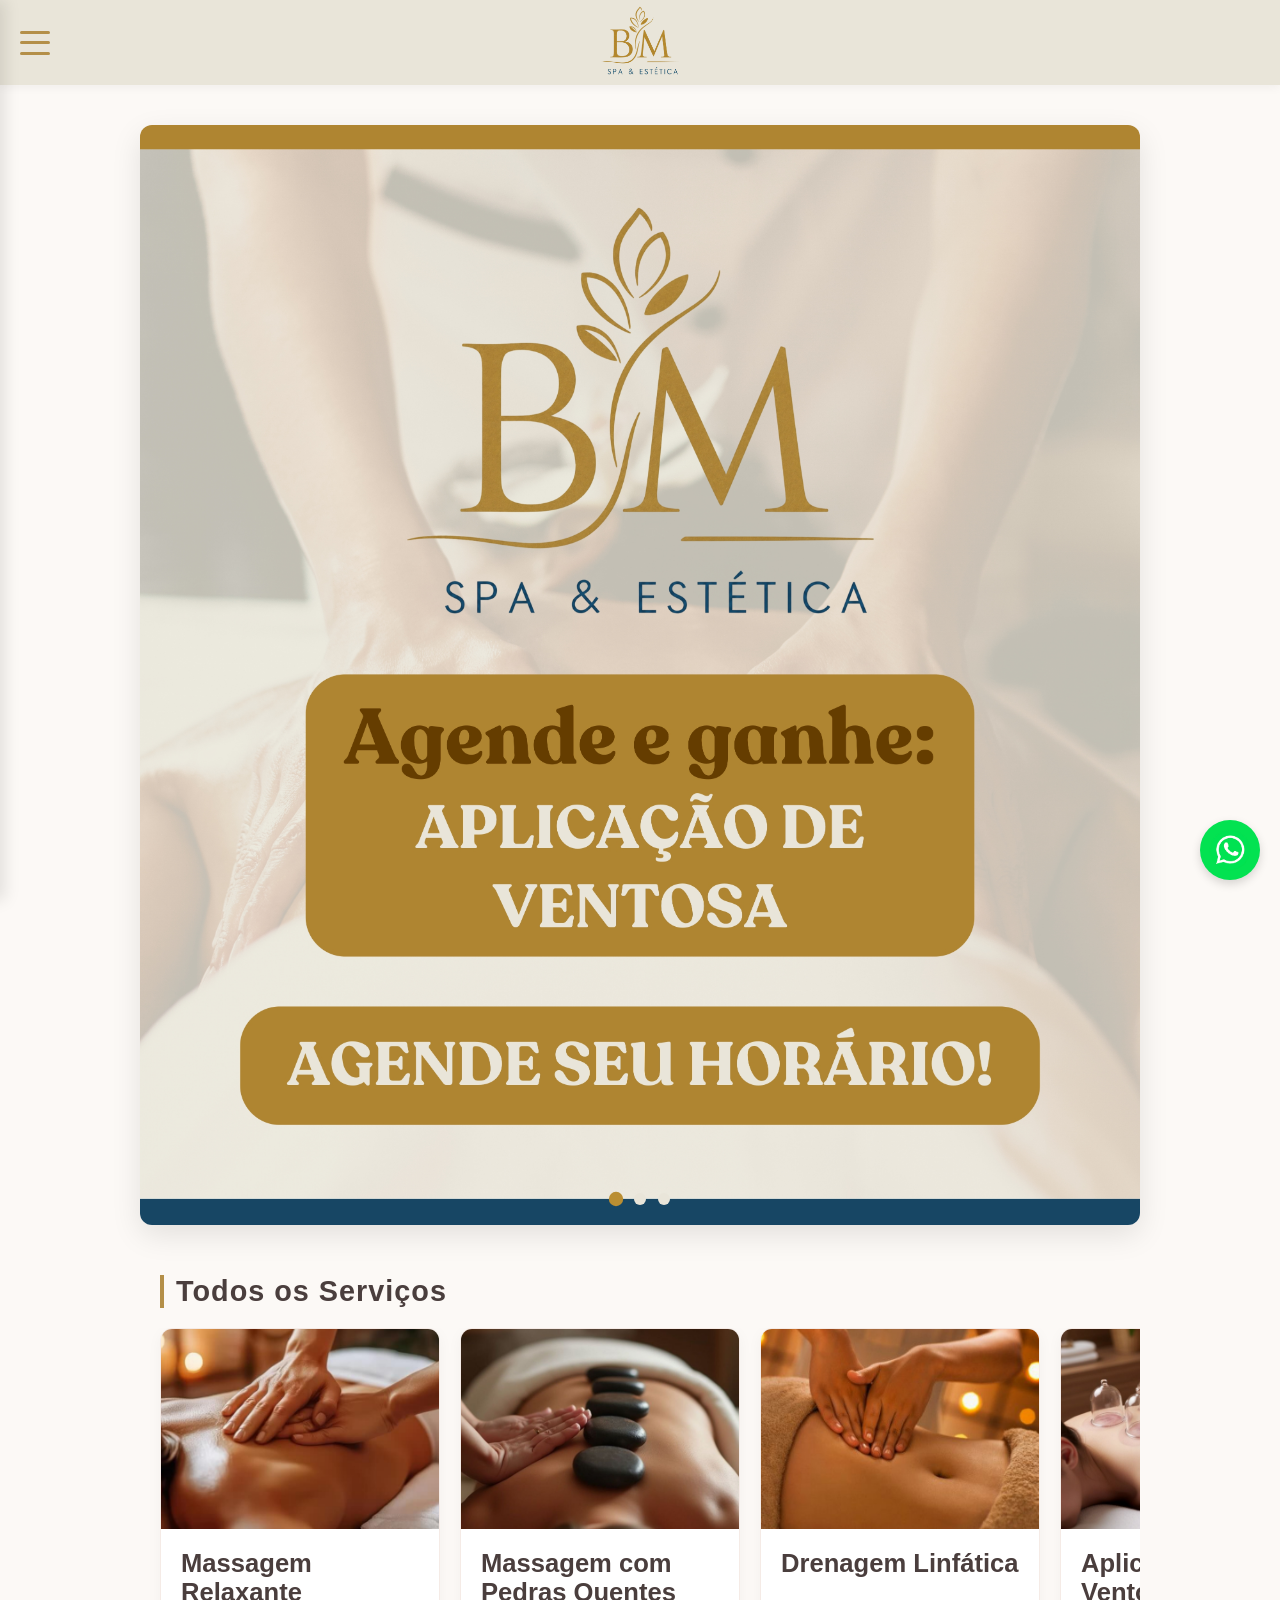
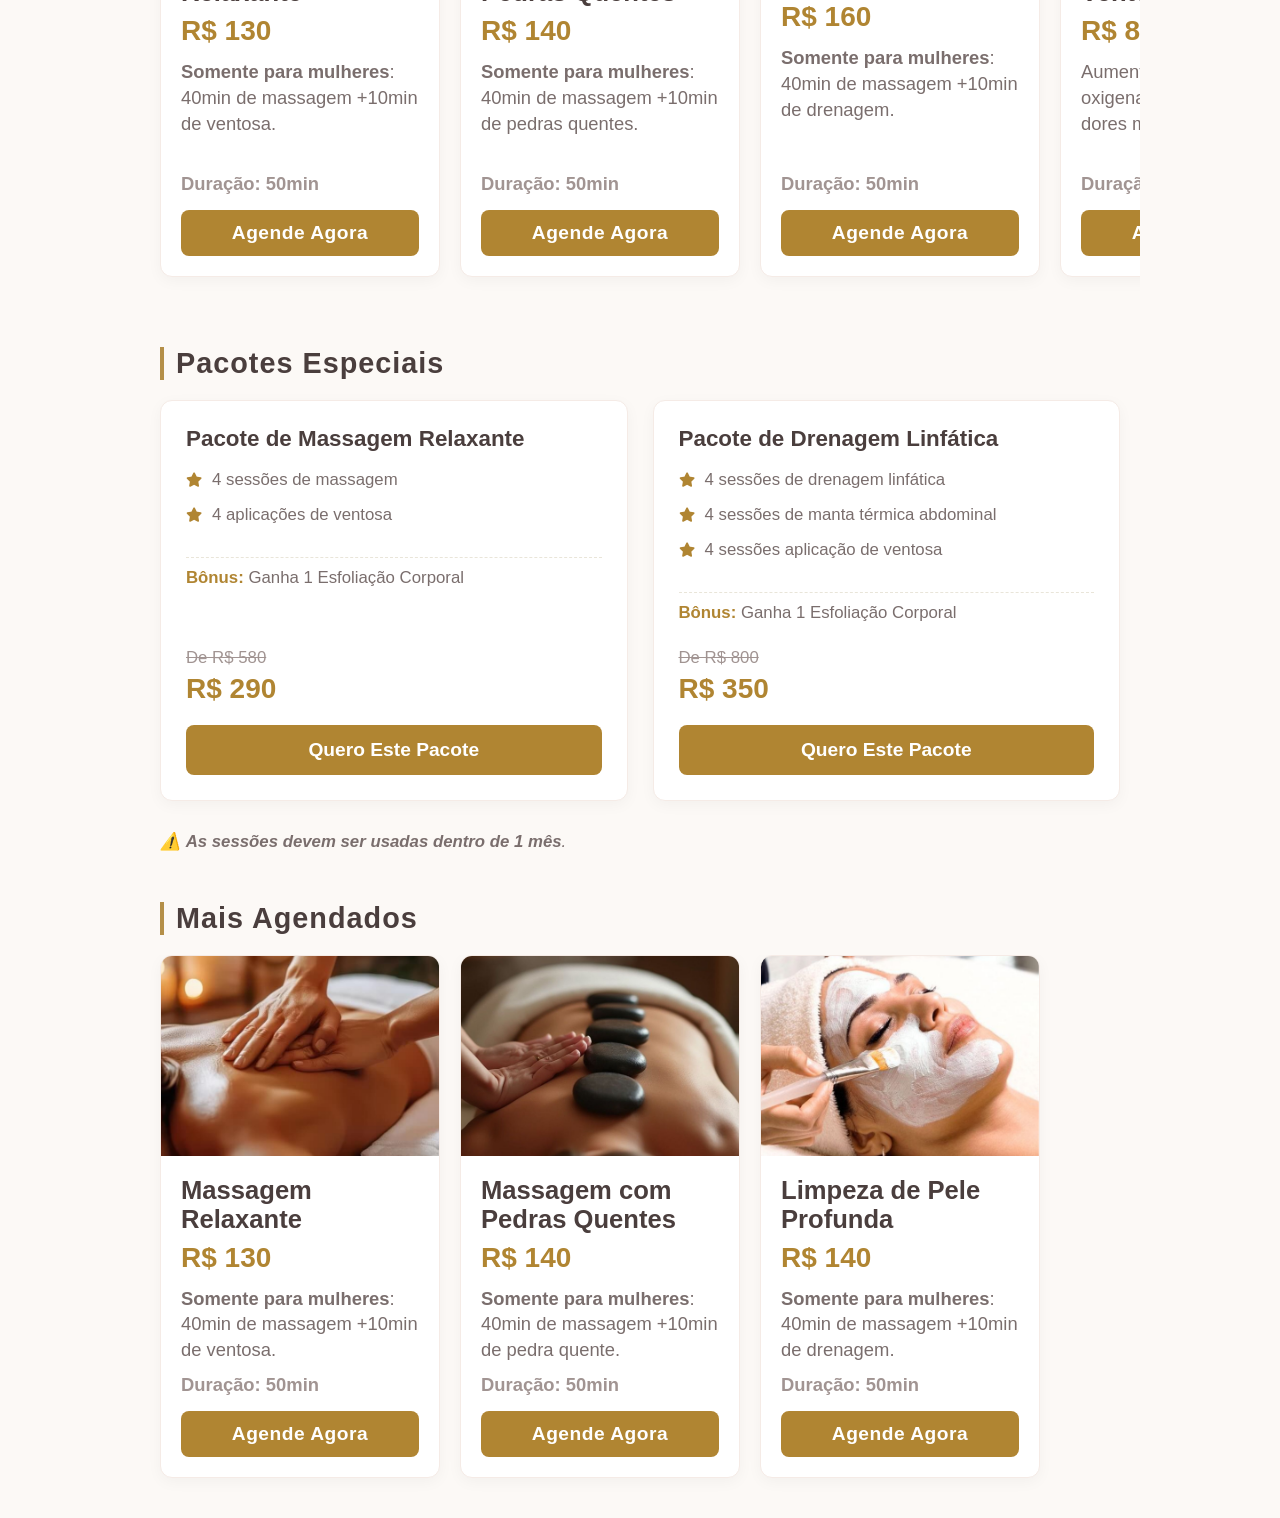
<file: index.html>
<!DOCTYPE html>
<html lang="pt-BR">
<head>
    <meta charset="UTF-8">
    <meta name="viewport" content="width=device-width, initial-scale=1.0">
    <title>BM | Estética & Spa</title>
    <link class="icon" href="../img/faviconbm.jpg" type="image/png">
    <link rel="stylesheet" href="style.css">
    <link rel="stylesheet" href="https://cdnjs.cloudflare.com/ajax/libs/font-awesome/6.5.1/css/all.min.css">
</head>
<body>

    <div class="overlay" id="overlay"></div>

    <header>
        <button class="menu-btn" id="menuBtn">
            <span></span>
            <span></span>
            <span></span>
        </button>
         
        <div class="logo">
            <img src="bmlogo.png" alt="Logo Estética e Spa">
        </div>
    </header>

    <nav class="sidebar" id="sidebar">
        <ul>
            <li><a href="https://bmestetica.online/esteticaservicos">Nossos Serviços</a></li>
            <li><a href="https://bmestetica.online/esteticapacotes">Nossos Pacotes</a></li>
            <li><a href="https://bmestetica.online/esteticacasal">Combo Casal</a></li>
            <li><a href="https://bmestetica.online/esteticasobrenos">Sobre Nós</a></li>
            <li><a href="https://share.google/S2QN0y18KsIFbBKmH">Avaliações</a></li>
            <li><a href="https://bmestetica.online/esteticalocalizacao">Localização</a></li>
            <li><a href="https://wa.me/5516997094208?text=Ol%C3%A1%2C%20tudo%20bem%3F%20Gostaria%20de%20realizar%20um%20agendamento.">Fale Conosco</a></li>
        </ul>
    </nav>

    <main>
        <div class="carousel-container">
            <div class="carousel-track" id="track">
                
                <div class="slide">
                    <a href="https://wa.me/5516997094208?text=Ol%C3%A1%2C%20tudo%20bem%3F%20Gostaria%20de%20realizar%20um%20agendamento.">
                        <img src="bannerbm1.jpg" alt="Massoterapia">
                    </a>
                </div>
                
                <div class="slide">
                    <a href="https://bmestetica.online/esteticacasal">
                        <img src="bannerbm2.jpg" alt="Estética Facial">
                    </a>
                </div>
                
                <div class="slide">
                    <a href="https://bmestetica.online/esteticapacotes">
                        <img src="bannerbm3.jpg" alt="Tratamentos Corporais">
                    </a>
                </div>
                
            </div>

            <div class="carousel-indicators">
                <span class="dot active" onclick="goToSlide(0)"></span>
                <span class="dot" onclick="goToSlide(1)"></span>
                <span class="dot" onclick="goToSlide(2)"></span>
            </div>
        </div>
    </main>
	
    <div class="services-group">
        <h2 class="section-title">Todos os Serviços</h2>
        <div class="services-slider">
            
            <div class="service-card">
                <img src="relaxante.jpg" alt="Massagem Relaxante" class="service-img">
                <div class="service-content">
                    <h3 class="service-title">Massagem Relaxante</h3>
                    <p class="service-price">R$ 130</p>
                    <p class="service-description"><b>Somente para mulheres</b>: 40min de massagem +10min de ventosa.</p>
                    <p class="service-duration">Duração: 50min</p>
                    <a href="https://wa.me/5516997094208?text=Olá! Gostaria de agendar a Massagem Relaxante por R$ 130. Qual a disponibilidade de horários?" target="_blank" class="book-btn">Agende Agora</a>
                </div>
            </div>

            <div class="service-card">
                <img src="pedras.jpg" alt="Massagem com Pedras Quentes" class="service-img">
                <div class="service-content">
                    <h3 class="service-title">Massagem com Pedras Quentes</h3>
                    <p class="service-price">R$ 140</p>
                    <p class="service-description"><b>Somente para mulheres</b>: 40min de massagem +10min de pedras quentes.</p>
                    <p class="service-duration">Duração: 50min</p>
                    <a href="https://wa.me/5516997094208?text=Olá! Gostaria de agendar a Massagem com Pedras Quentes por R$ 140. Qual a disponibilidade de horários?" target="_blank" class="book-btn">Agende Agora</a>
                </div>
            </div>

            <div class="service-card">
                <img src="drenagem.jpg" alt="Drenagem Linfática" class="service-img">
                <div class="service-content">
                    <h3 class="service-title">Drenagem Linfática</h3>
                    <p class="service-price">R$ 160</p>
                    <p class="service-description"><b>Somente para mulheres</b>: 40min de massagem +10min de drenagem.</p>
                    <p class="service-duration">Duração: 50min</p>
                    <a href="https://wa.me/5516997094208?text=Olá! Gostaria de agendar a Drenagem Linfática por R$ 160. Qual a disponibilidade de horários?" target="_blank" class="book-btn">Agende Agora</a>
                </div>
            </div>

            <div class="service-card">
                <img src="ventosa.jpg" alt="Aplicação de Ventosa" class="service-img">
                <div class="service-content">
                    <h3 class="service-title">Aplicação de Ventosa</h3>
                    <p class="service-price">R$ 80</p>
                    <p class="service-description">Aumenta a circulação local, oxigena tecidos e alivia dores musculares intensas.</p>
                    <p class="service-duration">Duração: 30min</p>
                    <a href="https://wa.me/5516997094208?text=Olá! Gostaria de agendar a Aplicação de Ventosa por R$ 80. Qual a disponibilidade de horários?" target="_blank" class="book-btn">Agende Agora</a>
                </div>
            </div>

            <div class="service-card">
                <img src="labios.jpg" alt="Spa dos Lábios" class="service-img">
                <div class="service-content">
                    <h3 class="service-title">Spa dos Lábios</h3>
                    <p class="service-price">R$ 50</p>
                    <p class="service-description">Esfoliação delicada e hidratação profunda para lábios macios e livres de ressecamento.</p>
                    <p class="service-duration">Duração: 20min</p>
                    <a href="https://wa.me/5516997094208?text=Olá! Gostaria de agendar o Spa dos Lábios por R$ 50. Qual a disponibilidade de horários?" target="_blank" class="book-btn">Agende Agora</a>
                </div>
            </div>

            <div class="service-card">
                <img src="pes.jpg" alt="Spa dos Pés" class="service-img">
                <div class="service-content">
                    <h3 class="service-title">Spa dos Pés</h3>
                    <p class="service-price">R$ 85</p>
                    <p class="service-description">Escalda-pés relaxante com esfoliação e massagem nutritiva para pés cansados e renovados.</p>
                    <p class="service-duration">Duração: 30min</p>
                    <a href="https://wa.me/5516997094208?text=Olá! Gostaria de agendar o Spa dos Pés por R$ 85. Qual a disponibilidade de horários?" target="_blank" class="book-btn">Agende Agora</a>
                </div>
            </div>

            <div class="service-card">
                <img src="limpeza-simples.jpg" alt="Limpeza de Pele Simples" class="service-img">
                <div class="service-content">
                    <h3 class="service-title">Limpeza de Pele Simples</h3>
                    <p class="service-price">R$ 90</p>
                    <p class="service-description">Higienização rápida com hidratação facial ideal para manter a saúde diária cutânea.</p>
                    <p class="service-duration">Duração: 40min</p>
                    <a href="https://wa.me/5516997094208?text=Olá! Gostaria de agendar a Limpeza de Pele Simples por R$ 90. Qual a disponibilidade de horários?" target="_blank" class="book-btn">Agende Agora</a>
                </div>
            </div>

            <div class="service-card">
                <img src="limpeza-profunda.jpg" alt="Limpeza de Pele Profunda" class="service-img">
                <div class="service-content">
                    <h3 class="service-title">Limpeza de Pele Profunda</h3>
                    <p class="service-price">R$ 140</p>
                    <p class="service-description">Remoção de impurezas, cravos e células mortas, devolvendo o brilho natural à pele.</p>
                    <p class="service-duration">Duração: 1h20</p>
                    <a href="https://wa.me/5516997094208?text=Olá! Gostaria de agendar a Limpeza de Pele Profunda (1h20) por R$ 140. Qual a disponibilidade de horários?" target="_blank" class="book-btn">Agende Agora</a>
                </div>
            </div>

            <div class="service-card">
                <img src="massagem-miofascial.jpg" alt="Massagem Miofascial" class="service-img">
                <div class="service-content">
                    <h3 class="service-title">Massagem Miofascial</h3>
                    <p class="service-price">R$ 170</p>
                    <p class="service-description">Pressiona e alonga a fáscia: 30min de massagem + 10min de ventosa</p>
                    <p class="service-duration">Duração: 40min</p>
                    <a href="https://wa.me/5516997094208?text=Olá! Gostaria de agendar a Massagem Miofascial (40min) por R$ 170. Qual a disponibilidade de horários?" target="_blank" class="book-btn">Agende Agora</a>
                </div>
            </div>

        </div>
    </div>

    <section class="packages-container">
        <h2 class="section-title">Pacotes Especiais</h2>
        
        <div class="packages-grid">
            
            <div class="package-card">
                <div class="package-content">
                    <h3 class="package-name">Pacote de Massagem Relaxante</h3>
                    <ul class="inclusions-list">
                        <li><i class="fa-solid fa-star"></i> 4 sessões de massagem</li>
                        <li><i class="fa-solid fa-star"></i> 4 aplicações de ventosa</li>
                    </ul>
                    <p class="bonus-text">
                        <span>Bônus:</span> Ganha 1 Esfoliação Corporal
                    </p>
                    <div class="price-box">
                        <span class="old-price">De R$ 580</span>
                        <span class="current-price">R$ 290</span>
                    </div>
                    <a href="https://wa.me/5516997094208?text=Olá! Quero agendar o Pacote de Massagem Relaxante por R$290." target="_blank" class="buy-btn">Quero Este Pacote</a>
                </div>
            </div>

            <div class="package-card">
                <div class="package-content">
                    <h3 class="package-name">Pacote de Drenagem Linfática</h3>
                    <ul class="inclusions-list">
                        <li><i class="fa-solid fa-star"></i> 4 sessões de drenagem linfática</li>
                        <li><i class="fa-solid fa-star"></i> 4 sessões de manta térmica abdominal</li>
                        <li><i class="fa-solid fa-star"></i> 4 sessões aplicação de ventosa</li>
                    </ul>
                    <p class="bonus-text">
                        <span>Bônus:</span> Ganha 1 Esfoliação Corporal
                    </p>
                    <div class="price-box">
                        <span class="old-price">De R$ 800</span>
                        <span class="current-price">R$ 350</span>
                    </div>
                    <a href="https://wa.me/5516997094208?text=Olá! Quero agendar o Pacote de Drenagem Linfática por R$350." target="_blank" class="buy-btn">Quero Este Pacote</a>
                </div>
            </div>

        </div>

        <div class="validity-box">
            <p>⚠️ <b>As sessões devem ser usadas dentro de 1 mês</b>.</p>
        </div>
    </section>

    <section class="services-section">
        <div class="services-group">
            <h2 class="section-title">Mais Agendados</h2>
            <div class="services-slider">
                
                <div class="service-card">
                    <img src="relaxante.jpg" alt="Massagem Relaxante" class="service-img">
                    <div class="service-content">
                        <h3 class="service-title">Massagem Relaxante</h3>
                        <p class="service-price">R$ 130</p>
                        <p class="service-description"><b>Somente para mulheres</b>: 40min de massagem +10min de ventosa.</p>
                        <p class="service-duration">Duração: 50min</p>
                        <a href="https://wa.me/5516997094208?text=Olá! Gostaria de agendar a Massagem Relaxante por R$ 130. Qual a disponibilidade de horários?" target="_blank" class="book-btn">Agende Agora</a>
                    </div>
                </div>

                <div class="service-card">
                    <img src="pedras.jpg" alt="Massagem com Pedras Quentes" class="service-img">
                    <div class="service-content">
                        <h3 class="service-title">Massagem com Pedras Quentes</h3>
                        <p class="service-price">R$ 140</p>
                        <p class="service-description"><b>Somente para mulheres</b>: 40min de massagem +10min de pedra quente.</p>
                        <p class="service-duration">Duração: 50min</p>
                        <a href="https://wa.me/5516997094208?text=Olá! Gostaria de agendar a Massagem com Pedras Quentes por R$ 140. Qual a disponibilidade de horários?" target="_blank" class="book-btn">Agende Agora</a>
                    </div>
                </div>

                <div class="service-card">
                    <img src="limpeza-profunda.jpg" alt="Limpeza de Pele Profunda" class="service-img">
                    <div class="service-content">
                        <h3 class="service-title">Limpeza de Pele Profunda</h3>
                        <p class="service-price">R$ 140</p>
                        <p class="service-description"><b>Somente para mulheres</b>: 40min de massagem +10min de drenagem.</p>
                        <p class="service-duration">Duração: 50min</p>
                        <a href="https://wa.me/5516997094208?text=Olá! Gostaria de agendar a Limpeza de Pele Profunda por R$ 140. Qual a disponibilidade de horários?" target="_blank" class="book-btn">Agende Agora</a>
                    </div>
                </div>

            </div>
        </div>
    </section>

    <a href="https://wa.me/5516997094208?text=Olá! Gostaria de tirar uma dúvida sobre os serviços." target="_blank" class="whatsapp-flutuante">
        <img src="whatsappbm.png" alt="WhatsApp">
    </a>

    <script src="script.js"></script>
</body>
</html>
</file>
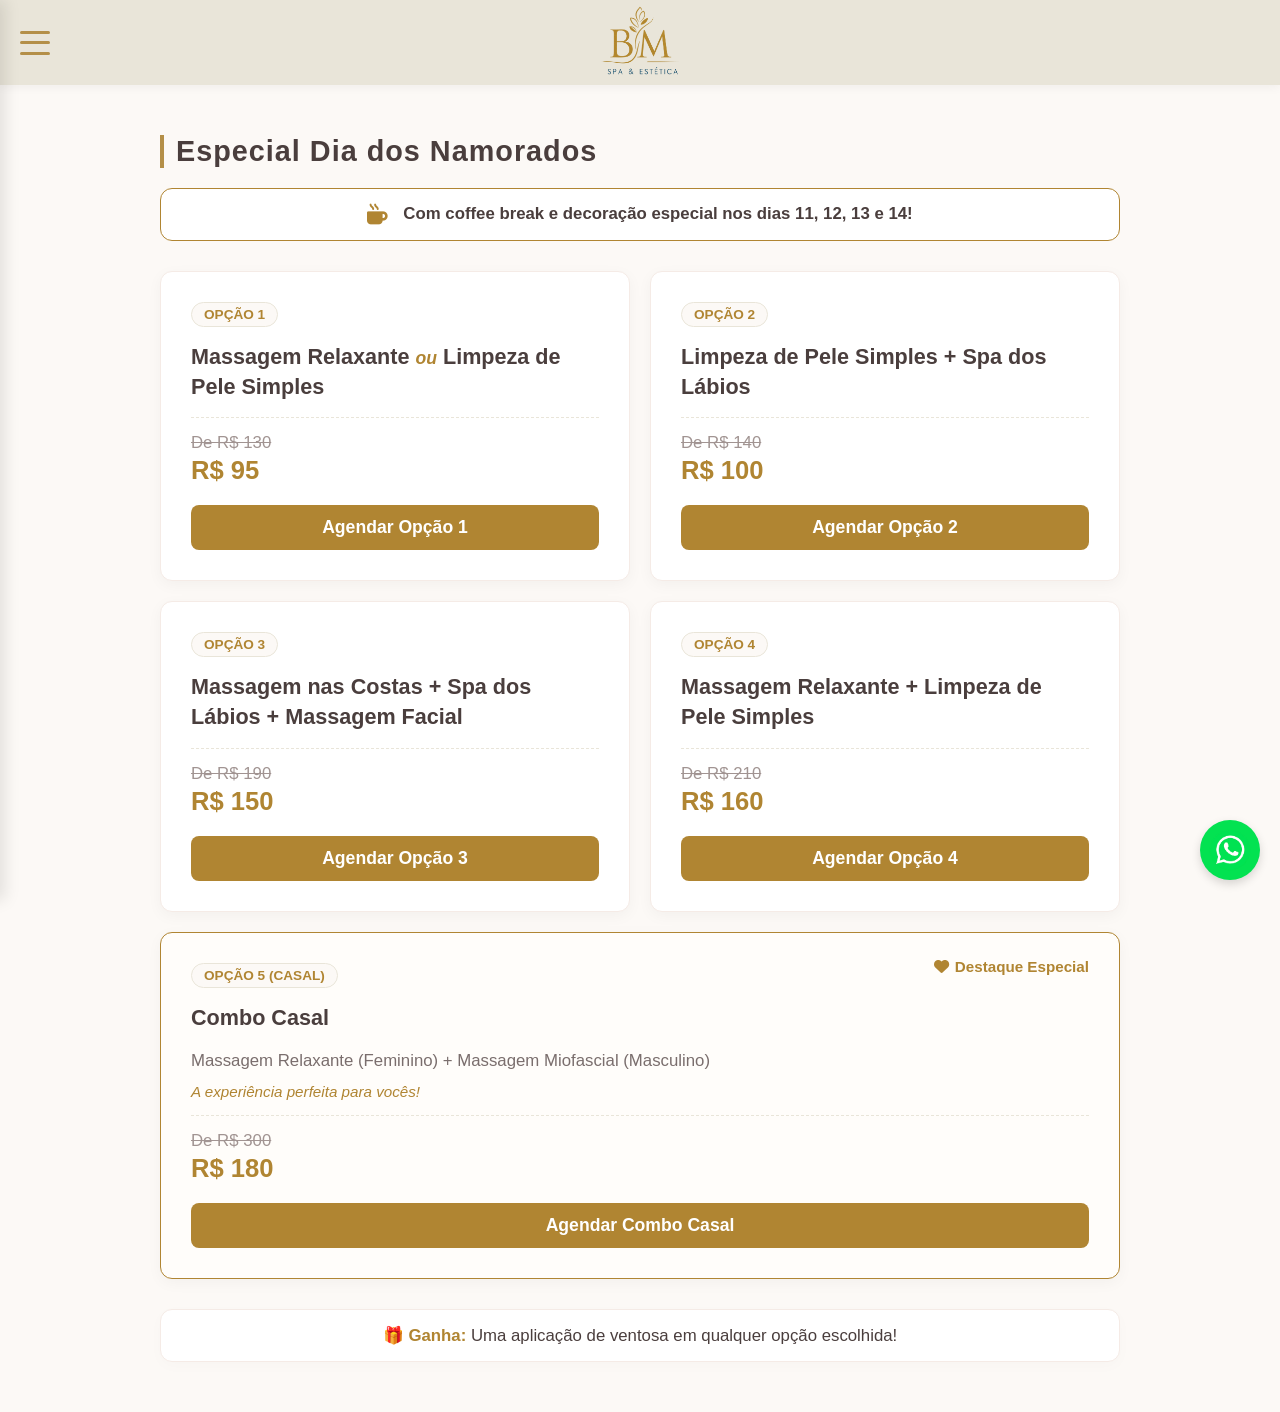
<file: esteticacasal.html>
<!DOCTYPE html>
<html lang="pt-BR">
<head>
    <meta charset="UTF-8">
    <meta name="viewport" content="width=device-width, initial-scale=1.0">
    <title>Especial Dia dos Namorados | BM Estética & Spa</title>
    <link rel="icon" href="img/faviconbm.jpg" type="image/png">
    <link rel="stylesheet" href="styleesteticacasal.css">
    <link rel="stylesheet" href="https://cdnjs.cloudflare.com/ajax/libs/font-awesome/6.5.1/css/all.min.css">
</head>
<body>

    <div class="overlay" id="overlay"></div>

    <header>
        <button class="menu-btn" id="menuBtn">
            <span></span>
            <span></span>
            <span></span>
        </button>
        
        <div class="logo">
            <img src="bmlogo.png" alt="Logo Estética e Spa">
        </div>
    </header>

    <nav class="sidebar" id="sidebar">
        <ul>
            <li><a href="https://bmestetica.online/esteticaservicos">Nossos Serviços</a></li>
			<li><a href="https://bmestetica.online/esteticapacotes">Nossos Pacotes</a></li>
			<li><a href="https://bmestetica.online/esteticacasal">Combo Casal</a></li>
			<li><a href="https://bmestetica.online/esteticasobrenos">Sobre Nós</a></li>
            <li><a href="https://share.google/S2QN0y18KsIFbBKmH">Avaliações</a></li>
            <li><a href="https://bmestetica.online/esteticalocalizacao">Localização</a></li>
            <li><a href="https://wa.me/5516997094208?text=Ol%C3%A1%2C%20tudo%20bem%3F%20Gostaria%20de%20realizar%20um%20agendamento.">Fale Conosco</a></li>
        </ul>
    </nav>

    <main class="valentines-container">
        <h2 class="section-title">Especial Dia dos Namorados</h2>
        
        <div class="info-banner">
            <i class="fa-solid fa-mug-hot"></i>
            <p>Com coffee break e decoração especial nos dias 11, 12, 13 e 14!</p>
        </div>

        <div class="valentines-grid">
            
            <div class="combo-card">
                <div class="combo-content">
                    <span class="option-badge">Opção 1</span>
                    <h3 class="combo-name">Massagem Relaxante <span class="or-text">ou</span> Limpeza de Pele Simples</h3>
                    <div class="price-box">
                        <span class="old-price">De R$ 130</span>
                        <span class="current-price">R$ 95</span>
                    </div>
                    <a href="https://wa.me/5516997094208?text=Olá! Quero agendar a Opção 1 de Dia dos Namorados por R$95." target="_blank" class="buy-btn">Agendar Opção 1</a>
                </div>
            </div>

            <div class="combo-card">
                <div class="combo-content">
                    <span class="option-badge">Opção 2</span>
                    <h3 class="combo-name">Limpeza de Pele Simples + Spa dos Lábios</h3>
                    <div class="price-box">
                        <span class="old-price">De R$ 140</span>
                        <span class="current-price">R$ 100</span>
                    </div>
                    <a href="https://wa.me/5516997094208?text=Olá! Quero agendar a Opção 2 de Dia dos Namorados por R$100." target="_blank" class="buy-btn">Agendar Opção 2</a>
                </div>
            </div>

            <div class="combo-card">
                <div class="combo-content">
                    <span class="option-badge">Opção 3</span>
                    <h3 class="combo-name">Massagem nas Costas + Spa dos Lábios + Massagem Facial</h3>
                    <div class="price-box">
                        <span class="old-price">De R$ 190</span>
                        <span class="current-price">R$ 150</span>
                    </div>
                    <a href="https://wa.me/5516997094208?text=Olá! Quero agendar a Opção 3 de Dia dos Namorados por R$150." target="_blank" class="buy-btn">Agendar Opção 3</a>
                </div>
            </div>

            <div class="combo-card">
                <div class="combo-content">
                    <span class="option-badge">Opção 4</span>
                    <h3 class="combo-name">Massagem Relaxante + Limpeza de Pele Simples</h3>
                    <div class="price-box">
                        <span class="old-price">De R$ 210</span>
                        <span class="current-price">R$ 160</span>
                    </div>
                    <a href="https://wa.me/5516997094208?text=Olá! Quero agendar a Opção 4 de Dia dos Namorados por R$160." target="_blank" class="buy-btn">Agendar Opção 4</a>
                </div>
            </div>

            <div class="combo-card featured-card">
                <div class="combo-content">
                    <div class="featured-badge"><i class="fa-solid fa-heart"></i> Destaque Especial</div>
                    <span class="option-badge">Opção 5 (Casal)</span>
                    <h3 class="combo-name">Combo Casal</h3>
                    <p class="combo-details">Massagem Relaxante (Feminino) + Massagem Miofascial (Masculino)</p>
                    <p class="experience-text">A experiência perfeita para vocês!</p>
                    <div class="price-box">
                        <span class="old-price">De R$ 300</span>
                        <span class="current-price">R$ 180</span>
                    </div>
                    <a href="https://wa.me/5516997094208?text=Olá! Quero agendar o Combo Casal de Dia dos Namorados por R$180." target="_blank" class="buy-btn">Agendar Combo Casal</a>
                </div>
            </div>

        </div>

        <div class="bonus-notice">
            <p>🎁 <strong>Ganha:</strong> Uma aplicação de ventosa em qualquer opção escolhida!</p>
        </div>
    </main>

    <a href="https://wa.me/5516997094208?text=Olá! Gostaria de tirar uma dúvida sobre os combos de namorados." target="_blank" class="whatsapp-flutuante">
        <img src="whatsappbm.png" alt="WhatsApp">
    </a>

    <script src="scriptesteticacasal.js"></script>
</body>
</html>
</file>
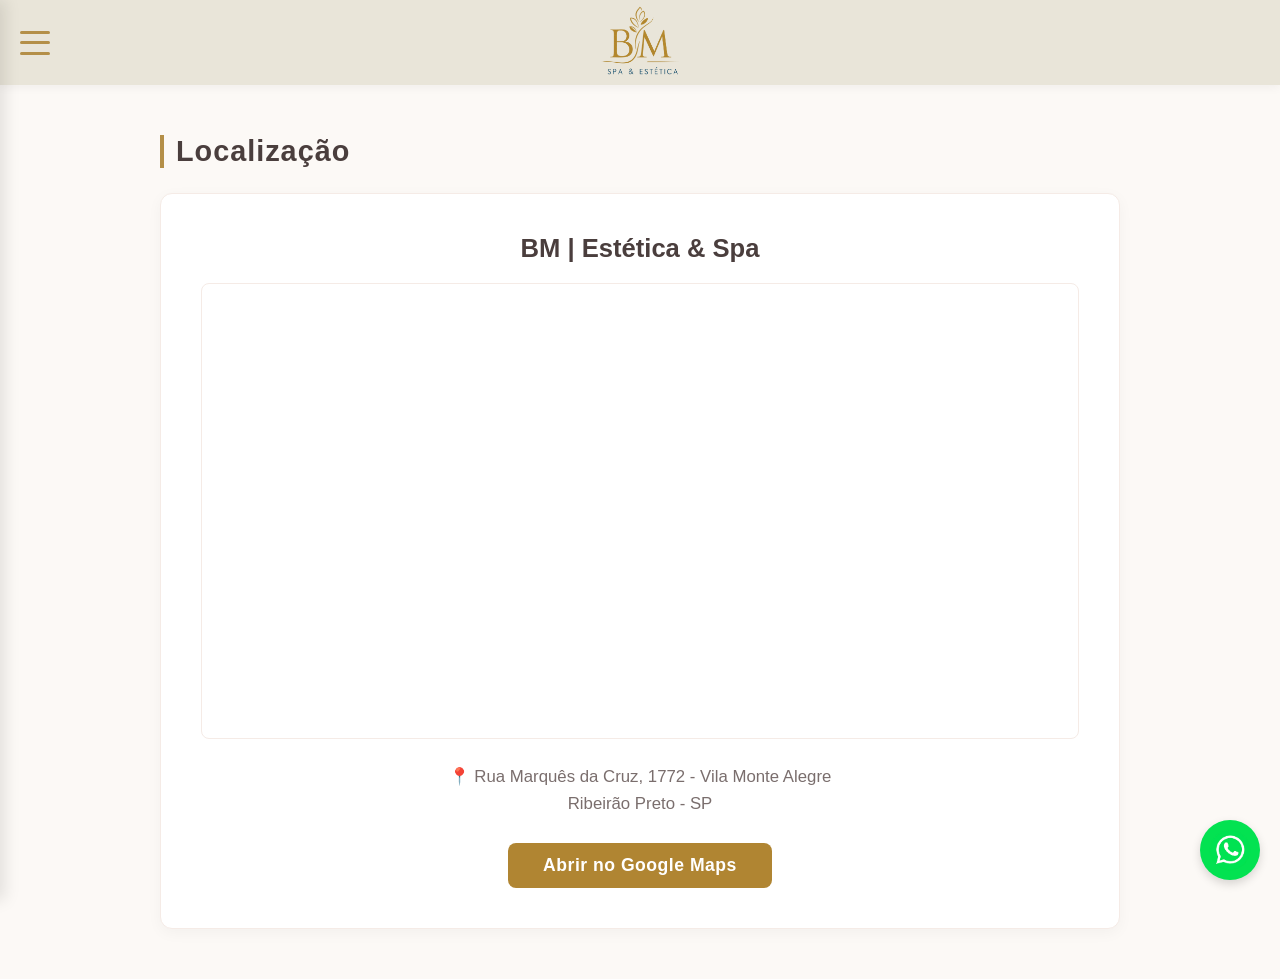
<file: esteticalocalizacao.html>
<!DOCTYPE html>
<html lang="pt-BR">
<head>
    <meta charset="UTF-8">
    <meta name="viewport" content="width=device-width, initial-scale=1.0">
    <title>Localização | BM Estética & Spa</title>
    <link rel="icon" href="img/faviconbm.jpg" type="image/png">
    <link rel="stylesheet" href="styleesteticalocalizacao.css">
</head>
<body>

    <div class="overlay" id="overlay"></div>

    <header>
        <button class="menu-btn" id="menuBtn">
            <span></span>
            <span></span>
            <span></span>
        </button>
        
        <div class="logo">
            <img src="bmlogo.png" alt="Logo Estética e Spa">
        </div>
    </header>

    <nav class="sidebar" id="sidebar">
        <ul>
            <li><a href="https://bmestetica.online/esteticaservicos">Nossos Serviços</a></li>
			<li><a href="https://bmestetica.online/esteticapacotes">Nossos Pacotes</a></li>
			<li><a href="https://bmestetica.online/esteticacasal">Combo Casal</a></li>
			<li><a href="https://bmestetica.online/esteticasobrenos">Sobre Nós</a></li>
            <li><a href="https://share.google/S2QN0y18KsIFbBKmH">Avaliações</a></li>
            <li><a href="https://bmestetica.online/esteticalocalizacao">Localização</a></li>
            <li><a href="https://wa.me/5516997094208?text=Ol%C3%A1%2C%20tudo%20bem%3F%20Gostaria%20de%20realizar%20um%20agendamento.">Fale Conosco</a></li>
        </ul>
    </nav>
    <main class="location-page-container">
        <h2 class="section-title">Localização</h2>
        
        <div class="location-card">
            <h3 class="clinic-name">BM | Estética & Spa</h3>
            
            <div class="map-wrapper">
                <iframe 
                    src="https://www.google.com/maps/embed?pb=!1m18!1m12!1m3!1d3720.4206584988046!2d-47.8286015!3d-21.1754407!2m3!1f0!2f0!3f0!3m2!1i1024!2i768!4f13.1!3m3!1m2!1s0x94b9fe0df7b51b37%3A0x6fb87fa9f345fe31!2sR.%20Marqu%C3%AAs%20da%20Cruz%2C%201772%20-%20Vila%20Monte%20Alegre%2C%20Ribeir%C3%A3o%20Preto%20-%20SP%2C%2014051-150!5e0!3m2!1spt-BR!2sbr!4v1716854123456!5m2!1spt-BR!2sbr" 
                    width="100%" 
                    height="450" 
                    style="border:0;" 
                    allowfullscreen="" 
                    loading="lazy" 
                    referrerpolicy="no-referrer-when-downgrade">
                </iframe>
            </div>

            <p class="address-text">
                📍 Rua Marquês da Cruz, 1772 - Vila Monte Alegre<br>Ribeirão Preto - SP
            </p>

            <a href="https://maps.app.goo.gl/XAwmHYuHMQoRsoN8A" target="_blank" class="maps-btn">
                Abrir no Google Maps
            </a>
        </div>
    </main>

    <a href="https://wa.me/5516997094208?text=Olá! Gostaria de tirar uma dúvida sobre os serviços." target="_blank" class="whatsapp-flutuante">
        <img src="whatsappbm.png" alt="WhatsApp">
    </a>

    <script src="scriptesteticalocalizacao.js"></script>
</body>
</html>
</file>
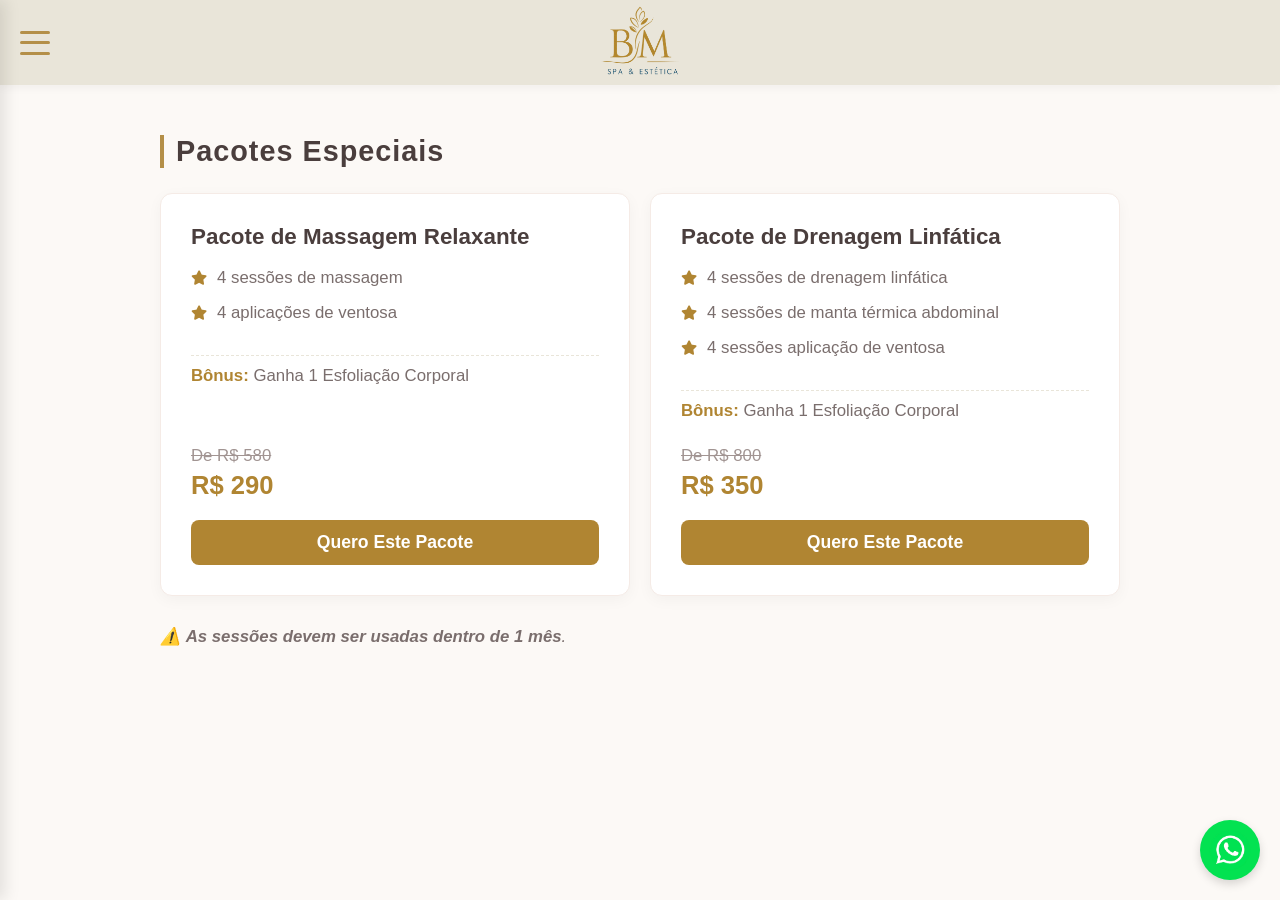
<file: esteticapacotes.html>
<!DOCTYPE html>
<html lang="pt-BR">
<head>
    <meta charset="UTF-8">
    <meta name="viewport" content="width=device-width, initial-scale=1.0">
    <title>Nossos Pacotes | BM Estética & Spa</title>
    <link rel="icon" href="img/faviconbm.jpg" type="image/png">
    <link rel="stylesheet" href="styleesteticapacotes.css">
    <link rel="stylesheet" href="https://cdnjs.cloudflare.com/ajax/libs/font-awesome/6.5.1/css/all.min.css">
</head>
<body>

    <div class="overlay" id="overlay"></div>

    <header>
        <button class="menu-btn" id="menuBtn">
            <span></span>
            <span></span>
            <span></span>
        </button>
        
        <div class="logo">
            <img src="bmlogo.png" alt="Logo Estética e Spa">
        </div>
    </header>

    <nav class="sidebar" id="sidebar">
        <ul>
            <li><a href="https://bmestetica.online/esteticaservicos">Nossos Serviços</a></li>
			<li><a href="https://bmestetica.online/esteticapacotes">Nossos Pacotes</a></li>
			<li><a href="https://bmestetica.online/esteticacasal">Combo Casal</a></li>
			<li><a href="https://bmestetica.online/esteticasobrenos">Sobre Nós</a></li>
            <li><a href="https://share.google/S2QN0y18KsIFbBKmH">Avaliações</a></li>
            <li><a href="https://bmestetica.online/esteticalocalizacao">Localização</a></li>
            <li><a href="https://wa.me/5516997094208?text=Ol%C3%A1%2C%20tudo%20bem%3F%20Gostaria%20de%20realizar%20um%20agendamento.">Fale Conosco</a></li>
        </ul>
    </nav>

    <main class="packages-container">
        <h2 class="section-title">Pacotes Especiais</h2>
        
        <div class="packages-grid">
            
            <div class="package-card">
                <div class="package-content">
                    <h3 class="package-name">Pacote de Massagem Relaxante</h3>
                    
                    <ul class="inclusions-list">
                        <li><i class="fa-solid fa-star"></i> 4 sessões de massagem</li>
                        <li><i class="fa-solid fa-star"></i> 4 aplicações de ventosa</li>
                    </ul>
                    
                    <p class="bonus-text">
                        <span>Bônus:</span> Ganha 1 Esfoliação Corporal
                    </p>
                    
                    <div class="price-box">
                        <span class="old-price">De R$ 580</span>
                        <span class="current-price">R$ 290</span>
                    </div>
                    
                    <a href="https://wa.me/5516997094208?text=Olá! Quero agendar o Pacote de Massagem Relaxante por R$290." target="_blank" class="buy-btn">Quero Este Pacote</a>
                </div>
            </div>

            <div class="package-card">
                <div class="package-content">
                    <h3 class="package-name">Pacote de Drenagem Linfática</h3>
                    
                    <ul class="inclusions-list">
                        <li><i class="fa-solid fa-star"></i> 4 sessões de drenagem linfática</li>
                        <li><i class="fa-solid fa-star"></i> 4 sessões de manta térmica abdominal</li>
                        <li><i class="fa-solid fa-star"></i> 4 sessões aplicação de ventosa</li>
                    </ul>
                    
                    <p class="bonus-text">
                        <span>Bônus:</span> Ganha 1 Esfoliação Corporal
                    </p>
                    
                    <div class="price-box">
                        <span class="old-price">De R$ 800</span>
                        <span class="current-price">R$ 350</span>
                    </div>
                    
                    <a href="https://wa.me/5516997094208?text=Olá! Quero agendar o Pacote de Drenagem Linfática por R$350." target="_blank" class="buy-btn">Quero Este Pacote</a>
                </div>
            </div>

        </div>

        <div class="validity-box">
            <p>⚠️ <b>As sessões devem ser usadas dentro de 1 mês</b>.</p>
        </div>
    </main>

    <a href="https://wa.me/5516997094208?text=Olá! Gostaria de tirar uma dúvida sobre os pacotes." target="_blank" class="whatsapp-flutuante">
        <img src="whatsappbm.png" alt="WhatsApp">
    </a>

    <script src="scriptesteticapacotes.js"></script>
</body>
</html>
</file>
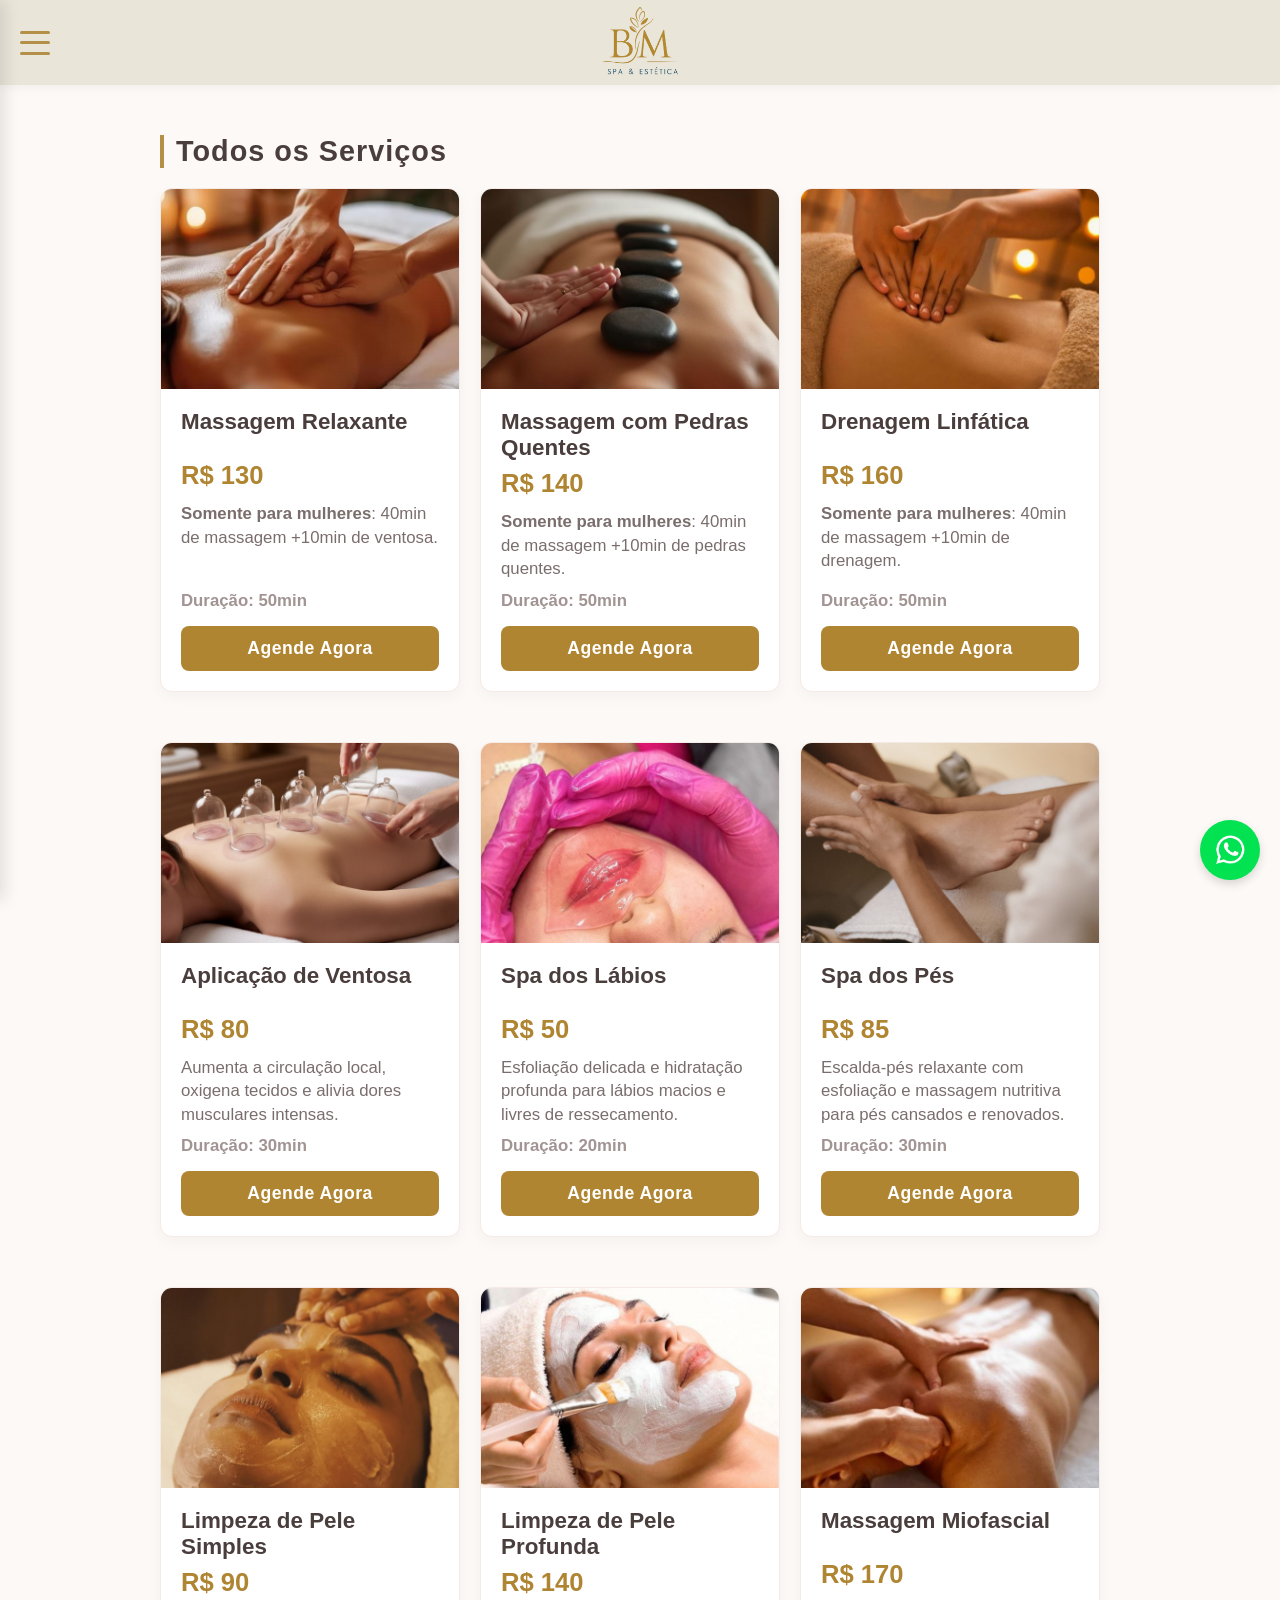
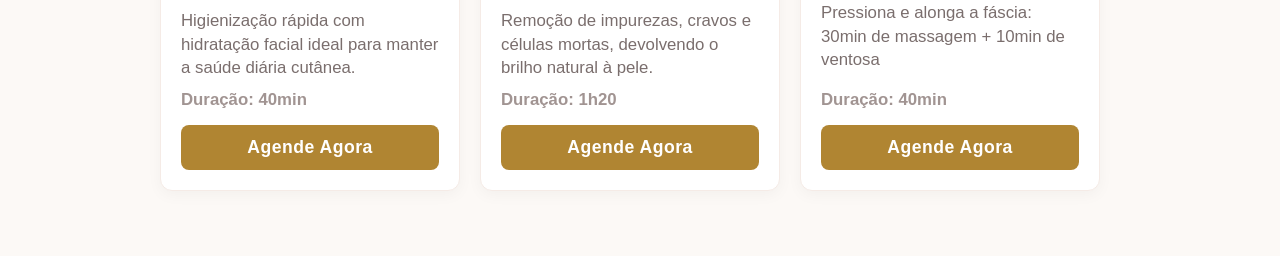
<file: esteticaservicos.html>
<!DOCTYPE html>
<html lang="pt-BR">
<head>
    <meta charset="UTF-8">
    <meta name="viewport" content="width=device-width, initial-scale=1.0">
    <title>Todos os Serviços | BM Estética & Spa</title>
    <link rel="icon" href="../img/faviconbm.jpg" type="image/png">
    <link rel="stylesheet" href="styleesteticaservicos.css">
</head>
<body>

    <div class="overlay" id="overlay"></div>

    <header>
        <button class="menu-btn" id="menuBtn">
            <span></span>
            <span></span>
            <span></span>
        </button>
        
        <div class="logo">
            <img src="bmlogo.png" alt="Logo Estética e Spa">
        </div>
    </header>

    <nav class="sidebar" id="sidebar">
        <ul>
            <li><a href="https://bmestetica.online/esteticaservicos">Nossos Serviços</a></li>
			<li><a href="https://bmestetica.online/esteticapacotes">Nossos Pacotes</a></li>
			<li><a href="https://bmestetica.online/esteticacasal">Combo Casal</a></li>
			<li><a href="https://bmestetica.online/esteticasobrenos">Sobre Nós</a></li>
            <li><a href="https://share.google/S2QN0y18KsIFbBKmH">Avaliações</a></li>
            <li><a href="https://bmestetica.online/esteticalocalizacao">Localização</a></li>
            <li><a href="https://wa.me/5516997094208?text=Ol%C3%A1%2C%20tudo%20bem%3F%20Gostaria%20de%20realizar%20um%20agendamento.">Fale Conosco</a></li>
        </ul>
    </nav>

    <main class="services-page-container">
        <h2 class="section-title">Todos os Serviços</h2>
        
        <div class="services-group">
            <div class="services-slider">
                <div class="service-card">
                    <img src="relaxante.jpg" alt="Massagem Relaxante" class="service-img">
                    <div class="service-content">
                        <h3 class="service-title">Massagem Relaxante</h3>
                        <p class="service-price">R$ 130</p>
                        <p class="service-description"><b>Somente para mulheres</b>: 40min de massagem +10min de ventosa.</p>
                        <p class="service-duration">Duração: 50min</p>
                        <a href="https://wa.me/5516997094208?text=Olá! Gostaria de agendar a Massagem Relaxante por R$ 130. Qual a disponibilidade de horários?" target="_blank" class="book-btn">Agende Agora</a>
                    </div>
                </div>

                <div class="service-card">
                    <img src="pedras.jpg" alt="Massagem com Pedras Quentes" class="service-img">
                    <div class="service-content">
                        <h3 class="service-title">Massagem com Pedras Quentes</h3>
                        <p class="service-price">R$ 140</p>
                        <p class="service-description"><b>Somente para mulheres</b>: 40min de massagem +10min de pedras quentes.</p>
                        <p class="service-duration">Duração: 50min</p>
                        <a href="https://wa.me/5516997094208?text=Olá! Gostaria de agendar a Massagem com Pedras Quentes por R$ 140. Qual a disponibilidade de horários?" target="_blank" class="book-btn">Agende Agora</a>
                    </div>
                </div>

                <div class="service-card">
                    <img src="drenagem.jpg" alt="Drenagem Linfática" class="service-img">
                    <div class="service-content">
                        <h3 class="service-title">Drenagem Linfática</h3>
                        <p class="service-price">R$ 160</p>
                        <p class="service-description"><b>Somente para mulheres</b>: 40min de massagem +10min de drenagem.</p>
                        <p class="service-duration">Duração: 50min</p>
                        <a href="https://wa.me/5516997094208?text=Olá! Gostaria de agendar a Drenagem Linfática por R$ 160. Qual a disponibilidade de horários?" target="_blank" class="book-btn">Agende Agora</a>
                    </div>
                </div>
            </div>
        </div>

        <div class="services-group">
            <div class="services-slider">
                <div class="service-card">
                    <img src="ventosa.jpg" alt="Aplicação de Ventosa" class="service-img">
                    <div class="service-content">
                        <h3 class="service-title">Aplicação de Ventosa</h3>
                        <p class="service-price">R$ 80</p>
                        <p class="service-description">Aumenta a circulação local, oxigena tecidos e alivia dores musculares intensas.</p>
                        <p class="service-duration">Duração: 30min</p>
                        <a href="https://wa.me/5516997094208?text=Olá! Gostaria de agendar a Aplicação de Ventosa por R$ 80. Qual a disponibilidade de horários?" target="_blank" class="book-btn">Agende Agora</a>
                    </div>
                </div>

                <div class="service-card">
                    <img src="labios.jpg" alt="Spa dos Lábios" class="service-img">
                    <div class="service-content">
                        <h3 class="service-title">Spa dos Lábios</h3>
                        <p class="service-price">R$ 50</p>
                        <p class="service-description">Esfoliação delicada e hidratação profunda para lábios macios e livres de ressecamento.</p>
                        <p class="service-duration">Duração: 20min</p>
                        <a href="https://wa.me/5516997094208?text=Olá! Gostaria de agendar o Spa dos Lábios por R$ 50. Qual a disponibilidade de horários?" target="_blank" class="book-btn">Agende Agora</a>
                    </div>
                </div>

                <div class="service-card">
                    <img src="pes.jpg" alt="Spa dos Pés" class="service-img">
                    <div class="service-content">
                        <h3 class="service-title">Spa dos Pés</h3>
                        <p class="service-price">R$ 85</p>
                        <p class="service-description">Escalda-pés relaxante com esfoliação e massagem nutritiva para pés cansados e renovados.</p>
                        <p class="service-duration">Duração: 30min</p>
                        <a href="https://wa.me/5516997094208?text=Olá! Gostaria de agendar o Spa dos Pés por R$ 85. Qual a disponibilidade de horários?" target="_blank" class="book-btn">Agende Agora</a>
                    </div>
                </div>
            </div>
        </div>

        <div class="services-group">
            <div class="services-slider">
                <div class="service-card">
                    <img src="limpeza-simples.jpg" alt="Limpeza de Pele Simples" class="service-img">
                    <div class="service-content">
                        <h3 class="service-title">Limpeza de Pele Simples</h3>
                        <p class="service-price">R$ 90</p>
                        <p class="service-description">Higienização rápida com hidratação facial ideal para manter a saúde diária cutânea.</p>
                        <p class="service-duration">Duração: 40min</p>
                        <a href="https://wa.me/5516997094208?text=Olá! Gostaria de agendar a Limpeza de Pele Simples por R$ 90. Qual a disponibilidade de horários?" target="_blank" class="book-btn">Agende Agora</a>
                    </div>
                </div>

                <div class="service-card">
                    <img src="limpeza-profunda.jpg" alt="Limpeza de Pele Profunda" class="service-img">
                    <div class="service-content">
                        <h3 class="service-title">Limpeza de Pele Profunda</h3>
                        <p class="service-price">R$ 140</p>
                        <p class="service-description">Remoção de impurezas, cravos e células mortas, devolvendo o brilho natural à pele.</p>
                        <p class="service-duration">Duração: 1h20</p>
                        <a href="https://wa.me/5516997094208?text=Olá! Gostaria de agendar a Limpeza de Pele Profunda (1h20) por R$ 140. Qual a disponibilidade de horários?" target="_blank" class="book-btn">Agende Agora</a>
                    </div>
                </div>
				                <div class="service-card">
                    <img src="massagem-miofascial.jpg" alt="Massagem Miofascial" class="service-img">
                    <div class="service-content">
                        <h3 class="service-title">Massagem Miofascial</h3>
                        <p class="service-price">R$ 170</p>
                        <p class="service-description">Pressiona e alonga a fáscia: 30min de massagem + 10min de ventosa</p>
                        <p class="service-duration">Duração: 40min</p>
                        <a href="https://wa.me/5516997094208?text=Olá! Gostaria de agendar a Massagem Miofascial (40min) por R$ 170. Qual a disponibilidade de horários?" target="_blank" class="book-btn">Agende Agora</a>
                    </div>
                </div>
            </div>
        </div>
		<a href="https://wa.me/5516997094208?text=Olá! Gostaria de tirar uma dúvida sobre os serviços." target="_blank" class="whatsapp-flutuante">
    <img src="whatsappbm.png" alt="WhatsApp">
</a>
    </main>

    <script src="scriptesteticaservicos.js"></script>
</body>
</html>
</file>
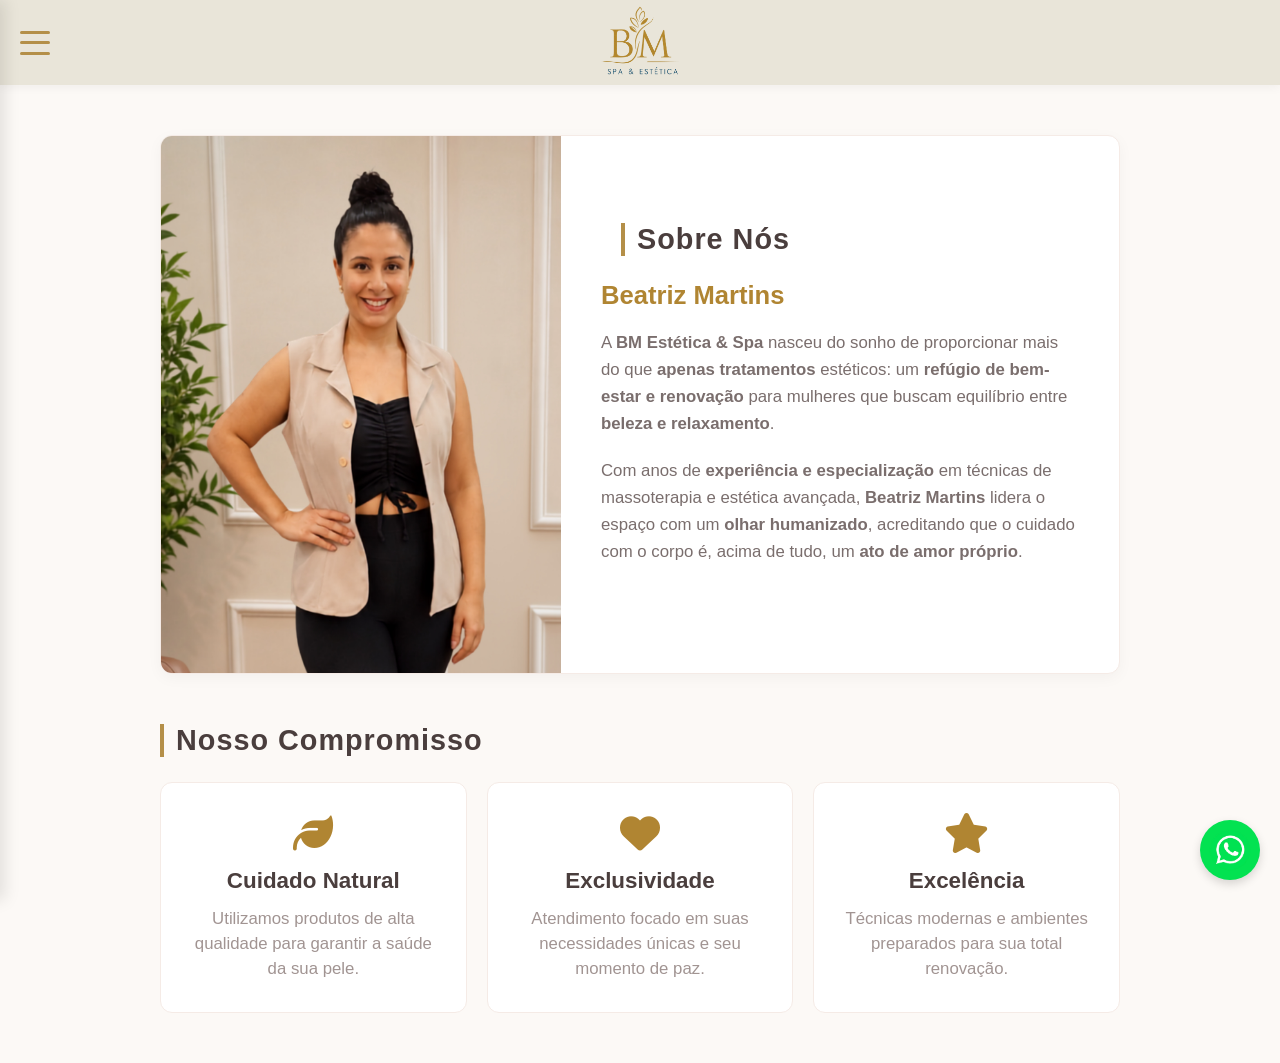
<file: esteticasobrenos.html>
<!DOCTYPE html>
<html lang="pt-BR">
<head>
    <meta charset="UTF-8">
    <meta name="viewport" content="width=device-width, initial-scale=1.0">
    <title>Sobre Nós | BM Estética & Spa</title>
    <link rel="icon" href="faviconbm.jpg" type="image/png">
    <link rel="stylesheet" href="styleesteticasobrenos.css">
    <link rel="stylesheet" href="https://cdnjs.cloudflare.com/ajax/libs/font-awesome/6.5.1/css/all.min.css">
</head>
<body>

    <div class="overlay" id="overlay"></div>

    <header>
        <button class="menu-btn" id="menuBtn">
            <span></span>
            <span></span>
            <span></span>
        </button>
        
        <div class="logo">
            <img src="bmlogo.png" alt="Logo Estética e Spa">
        </div>
    </header>

    <nav class="sidebar" id="sidebar">
        <ul>
            <li><a href="https://bmestetica.online/esteticaservicos">Nossos Serviços</a></li>
			<li><a href="https://bmestetica.online/esteticapacotes">Nossos Pacotes</a></li>
			<li><a href="https://bmestetica.online/esteticacasal">Combo Casal</a></li>
			<li><a href="https://bmestetica.online/esteticasobrenos">Sobre Nós</a></li>
            <li><a href="https://share.google/S2QN0y18KsIFbBKmH">Avaliações</a></li>
            <li><a href="https://bmestetica.online/esteticalocalizacao">Localização</a></li>
            <li><a href="https://wa.me/5516997094208?text=Ol%C3%A1%2C%20tudo%20bem%3F%20Gostaria%20de%20realizar%20um%20agendamento.">Fale Conosco</a></li>
        </ul>
    </nav>

    <main class="about-container">
        
        <section class="owner-section">
            <div class="owner-card">
                <div class="owner-image">
                    <img src="beatriz.jpg" alt="Beatriz Martins - Proprietária">
                </div>
                <div class="owner-content">
                    <h2 class="section-title">Sobre Nós</h2>
                    <h3 class="owner-name">Beatriz Martins</h3>
                    <p class="about-text">
                        A <b>BM Estética & Spa</b> nasceu do sonho de proporcionar mais do que <b>apenas tratamentos</b> estéticos: um <b>refúgio de bem-estar e renovação</b> para mulheres que buscam equilíbrio entre <b>beleza e relaxamento</b>.
                    </p>
                    <p class="about-text">
                        Com anos de <b>experiência e especialização</b> em técnicas de massoterapia e estética avançada, <b>Beatriz Martins</b> lidera o espaço com um <b>olhar humanizado</b>, acreditando que o cuidado com o corpo é, acima de tudo, um <b>ato de amor próprio</b>.
                    </p>
                </div>
            </div>
        </section>

<section class="values-section">
            <h2 class="section-title">Nosso Compromisso</h2>
            <div class="values-grid">
                
                <div class="value-card">
                    <i class="fa-solid fa-leaf"></i>
                    <h4>Cuidado Natural</h4>
                    <p>Utilizamos produtos de alta qualidade para garantir a saúde da sua pele.</p>
                </div>
                
                <div class="value-card">
                    <i class="fa-solid fa-heart"></i>
                    <h4>Exclusividade</h4>
                    <p>Atendimento focado em suas necessidades únicas e seu momento de paz.</p>
                </div>
                
                <div class="value-card">
                    <i class="fa-solid fa-star"></i>
                    <h4>Excelência</h4>
                    <p>Técnicas modernas e ambientes preparados para sua total renovação.</p>
                </div>
                
            </div>
        </section>
		<a href="https://wa.me/5516997094208?text=Olá! Gostaria de tirar uma dúvida sobre os serviços." target="_blank" class="whatsapp-flutuante">
    <img src="whatsappbm.png" alt="WhatsApp">
</a>

    </main>

    <script src="scriptesteticasobrenos.js"></script>
</body>
</html>
</file>
<file: style.css>
/* --- ESTILOS GERAIS --- */
* {
    margin: 0;
    padding: 0;
    box-sizing: border-box;
    font-family: 'Helvetica Neue', Arial, sans-serif;
}

body {
    background-color: #fcf9f6; 
    color: #4a3e3d; 
    overflow-x: hidden;
}

/* --- CABEÇALHO --- */
header {
    display: flex;
    justify-content: center;
    align-items: center;
    position: relative;
    height: 85px;
    background-color: #e9e5d9;
    box-shadow: 0 2px 10px rgba(0,0,0,0.05);
    padding: 0 20px;
    z-index: 100;
}

.logo img {
    max-height: 70px;
    width: auto;
}

/* Botão Hambúrguer */
.menu-btn {
    position: absolute;
    left: 20px;
    background: none;
    border: none;
    cursor: pointer;
    display: flex;
    flex-direction: column;
    justify-content: space-between;
    width: 30px;
    height: 24px;
    z-index: 102;
}

.menu-btn span {
    display: block;
    height: 3px;
    width: 100%;
    background-color: #b48f48; 
    border-radius: 3px;
    transition: all 0.3s ease;
}

.menu-btn.open span:nth-child(1) {
    transform: translateY(10px) rotate(45deg);
}
.menu-btn.open span:nth-child(2) {
    opacity: 0;
}
.menu-btn.open span:nth-child(3) {
    transform: translateY(-10px) rotate(-45deg);
}

/* --- MENU LATERAL (SIDEBAR) --- */
.sidebar {
    position: fixed;
    top: 0;
    left: -300px;
    width: 300px;
    height: 100%;
    background-color: #e9e5d9;
    box-shadow: 5px 0 15px rgba(0,0,0,0.1);
    transition: left 0.4s ease;
    z-index: 101;
    padding-top: 110px;
}

.sidebar.active {
    left: 0;
}

.sidebar ul {
    list-style: none;
}

.sidebar ul li {
    border-bottom: 1px solid #f5ebe6;
}

.sidebar ul li a {
    display: block;
    padding: 18px 25px;
    color: #b08532;
    text-decoration: none;
    font-size: 1.4rem;
    letter-spacing: 1px;
    transition: background 0.3s, color 0.3s;
    font-weight: bold;
}

.sidebar ul li a:hover {
    background-color: #fbf5f0;
    color: #b08532;
}

/* Overlay */
.overlay {
    position: fixed;
    top: 0;
    left: 0;
    width: 100%;
    height: 100%;
    background: rgba(0,0,0,0.3);
    opacity: 0;
    visibility: hidden;
    transition: all 0.4s ease;
    z-index: 99;
}

.overlay.active {
    opacity: 1;
    visibility: visible;
}

/* --- CARROSSEL (PC) --- */
.carousel-container {
    position: relative;
    width: 1000px; 
    height: 1100px; 
    margin: 40px auto; 
    overflow: hidden;
    border-radius: 12px; 
    box-shadow: 0 10px 30px rgba(0,0,0,0.1);
    cursor: grab;
}

.carousel-container:active {
    cursor: grabbing;
}

.carousel-track {
    display: flex;
    width: 300%;
    height: 100%;
    transition: transform 0.8s cubic-bezier(0.45, 0, 0.55, 1);
}

.slide {
    width: 1000px; 
    height: 1100px;
    position: relative;
}

.slide img {
    width: 100%;
    height: 100%;
    object-fit: cover;
    object-position: center;
}

.carousel-indicators {
    position: absolute;
    bottom: 20px;
    left: 50%;
    transform: translateX(-50%);
    display: flex;
    gap: 12px;
    z-index: 10;
}

.dot {
    width: 12px;
    height: 12px;
    background-color: #e9e5d9;
    border-radius: 50%;
    cursor: pointer;
    transition: background-color 0.3s;
}

.dot.active {
    background-color: #ba8e32;
    transform: scale(1.2);
}

/* ==========================================================================
   --- SEÇÃO DE SERVIÇOS ---
   ========================================================================== */
.services-section {
    max-width: 1000px;
    margin: 0 auto;
    padding: 0;
}

.services-group {
    max-width: 1000px;
    margin: 50px auto 20px auto;
    padding: 0;
}

.section-title {
    font-size: 1.8rem;
    color: #4a3e3d;
    margin-top: 0;
    margin-bottom: 20px;
    margin-left: 20px;
    letter-spacing: 1px;
    border-left: 4px solid #b48f48;
    padding-left: 12px;
}

.services-slider {
    display: flex;
    gap: 20px;
    overflow-x: auto;
    padding-left: 20px;  
    padding-right: 20px; 
    padding-bottom: 20px;
    scroll-behavior: smooth;
    -webkit-overflow-scrolling: touch;
}

.services-slider::-webkit-scrollbar {
    height: 6px;
}
.services-slider::-webkit-scrollbar-track {
    background: #f1f1f1;
    border-radius: 10px;
}
.services-slider::-webkit-scrollbar-thumb {
    background: #e9e5d9;
    border-radius: 10px;
}
.services-slider::-webkit-scrollbar-thumb:hover {
    background: #b48f48;
}

.service-card {
    flex: 0 0 280px; 
    background-color: #ffffff;
    border-radius: 12px;
    overflow: hidden;
    box-shadow: 0 4px 15px rgba(0,0,0,0.04);
    display: flex;
    flex-direction: column;
    border: 1px solid #f5ebe6;
    transition: transform 0.3s ease;
}

.service-card:hover {
    transform: translateY(-5px);
}

.service-img {
    width: 100%;
    height: 200px;
    object-fit: cover;
}

.service-content {
    padding: 20px;
    display: flex;
    flex-direction: column;
    flex-grow: 1;
}

.service-content h3 {
    font-size: 1.6rem;
    color: #4a3e3d;
    margin-bottom: 8px;
    min-height: 44px;
}

.service-price {
    font-size: 1.75rem;
    color: #b08532; 
    font-weight: bold;
    margin-bottom: 12px;
}

.service-description {
    font-size: 1.15rem;
    color: #7a6e6d;
    line-height: 1.4;
    margin-bottom: 1px;
    flex-grow: 1;
}

.service-duration {
    font-size: 1.15rem;
    color: #a19492;
    margin-bottom: 15px;
    margin-top: 10px;
    font-weight: bold;
}

.book-btn {
    display: block;
    text-align: center;
    background-color: #b08532;
    color: #ffffff;
    text-decoration: none;
    padding: 12px;
    border-radius: 8px;
    font-weight: bold;
    font-size: 1.2rem;
    letter-spacing: 0.5px;
    transition: background-color 0.3s ease;
}

/* ==========================================================================
   --- SEÇÃO DOS PACOTES ESPECIAIS ---
   ========================================================================== */
.packages-container {
    max-width: 1000px;
    margin: 50px auto 20px auto;
    padding: 0;
}

.packages-grid {
    display: grid;
    grid-template-columns: 1fr 1fr; /* 2 cards por linha no PC */
    gap: 25px;
    padding: 0 20px;
}

.package-card {
    background-color: #ffffff;
    border-radius: 12px;
    border: 1px solid #f5ebe6;
    box-shadow: 0 4px 15px rgba(0,0,0,0.04);
    display: flex;
    flex-direction: column;
    overflow: hidden;
    transition: transform 0.3s ease;
}

.package-card:hover {
    transform: translateY(-5px);
}

.package-content {
    padding: 25px;
    display: flex;
    flex-direction: column;
    flex-grow: 1;
}

.package-name {
    font-size: 1.4rem;
    color: #4a3e3d;
    margin-bottom: 15px;
    font-weight: bold;
}

.inclusions-list {
    list-style: none;
    margin-bottom: 20px;
}

.inclusions-list li {
    font-size: 1.05rem;
    line-height: 1.6;
    color: #7a6e6d;
    margin-bottom: 8px;
    display: flex;
    align-items: center;
    gap: 10px;
}

.inclusions-list li i {
    color: #b08532;
    font-size: 0.9rem;
}

.bonus-text {
    font-size: 1.05rem;
    color: #7a6e6d;
    margin-bottom: 25px;
    padding-top: 10px;
    border-top: 1px dashed #e9e5d9;
}

.bonus-text span {
    color: #b08532;
    font-weight: bold;
}

.price-box {
    margin-top: auto; 
    margin-bottom: 20px;
}

.old-price {
    font-size: 1.05rem;
    color: #a19492;
    text-decoration: line-through;
    display: block;
    margin-bottom: 5px;
}

.current-price {
    font-size: 1.75rem;
    color: #b08532;
    font-weight: bold;
    display: block;
}

.buy-btn {
    display: block;
    background-color: #b08532;
    color: #ffffff;
    text-decoration: none;
    padding: 14px;
    border-radius: 8px;
    font-weight: bold;
    font-size: 1.2rem;
    text-align: center;
    transition: background-color 0.3s ease;
}

.buy-btn:hover {
    background-color: #916c24;
}

.validity-box {
    margin: 30px 20px;
    text-align: left;
    font-size: 1.05rem;
    color: #7a6e6d;
    font-style: italic;
}


/* --- BOTÃO FLUTUANTE DO WHATSAPP --- */
.whatsapp-flutuante {
    position: fixed;
    width: 60px;
    height: 60px;
    bottom: 20px;
    right: 20px;
    z-index: 999;
    transition: transform 0.3s ease;
}

.whatsapp-flutuante img {
    width: 100%;
    height: 100%;
    object-fit: contain;
    border-radius: 50%;
    box-shadow: 0 4px 10px rgba(0, 0, 0, 0.15);
    background-color: #03e251;
}

.whatsapp-flutuante:hover {
    transform: scale(1.1);
}

/* ==========================================================================
   --- ADAPTAÇÃO COMPLETA PARA CELULAR (RESPONSIVIDADE) ---
   ========================================================================== */
@media (max-width: 1000px) {
    .carousel-container {
        width: 100%; 
        height: auto; 
        aspect-ratio: 1000 / 1100; 
        margin: 20px 0 0 0; 
        border-radius: 0px; 
    }
    
    .slide {
        width: 100%;
        height: auto;
        aspect-ratio: 1000 / 1100;
    }

    .services-section {
        margin-top: 20px;
    }

    .services-group {
        margin-top: 30px;
        margin-bottom: 10px;
    }
    
    .section-title {
        font-size: 2.25rem; 
        margin-left: 15px;
    }

    .services-slider {
        padding-left: 15px;
        padding-right: 15px;
    }
    
    .service-card {
        flex: 0 0 250px;
    }

    /* Pacotes no Mobile */
    .packages-container {
        margin-top: 40px;
    }

    .packages-grid {
        grid-template-columns: 1fr; /* Transforma em 1 coluna (um embaixo do outro) */
        padding-left: 15px;
        padding-right: 15px;
        gap: 20px;
    }

    .package-content {
        padding: 20px;
    }

    .package-name {
        font-size: 1.5rem;
    }

    .validity-box {
        margin: 20px 15px;
        font-size: 1.1rem;
        text-align: center;
    }
}

@media (max-width: 600px) {
    .whatsapp-flutuante {
        width: 70px;
        height: 70px;
        bottom: 15px;
        right: 15px;
    }
}
</file>
<file: styleesteticacasal.css>
/* --- ESTILOS GERAIS --- */
* {
    margin: 0;
    padding: 0;
    box-sizing: border-box;
    font-family: 'Helvetica Neue', Arial, sans-serif;
}

body {
    background-color: #fcf9f6; 
    color: #4a3e3d; 
    overflow-x: hidden;
}

/* --- CABEÇALHO --- */
header {
    display: flex;
    justify-content: center;
    align-items: center;
    position: relative;
    height: 85px;
    background-color: #e9e5d9;
    box-shadow: 0 2px 10px rgba(0,0,0,0.05);
    padding: 0 20px;
    z-index: 100;
}

.logo img {
    max-height: 70px;
    width: auto;
}

/* Botão Hambúrguer */
.menu-btn {
    position: absolute;
    left: 20px;
    background: none;
    border: none;
    cursor: pointer;
    display: flex;
    flex-direction: column;
    justify-content: space-between;
    width: 30px;
    height: 24px;
    z-index: 102;
}

.menu-btn span {
    display: block;
    height: 3px;
    width: 100%;
    background-color: #b48f48; 
    border-radius: 3px;
    transition: all 0.3s ease;
}

.menu-btn.open span:nth-child(1) { transform: translateY(10px) rotate(45deg); }
.menu-btn.open span:nth-child(2) { opacity: 0; }
.menu-btn.open span:nth-child(3) { transform: translateY(-10px) rotate(-45deg); }

/* --- MENU LATERAL (SIDEBAR) --- */
.sidebar {
    position: fixed;
    top: 0;
    left: -300px;
    width: 300px;
    height: 100%;
    background-color: #e9e5d9;
    box-shadow: 5px 0 15px rgba(0,0,0,0.1);
    transition: left 0.4s ease;
    z-index: 101;
    padding-top: 110px;
}

.sidebar.active { left: 0; }
.sidebar ul { list-style: none; }
.sidebar ul li { border-bottom: 1px solid #f5ebe6; }
.sidebar ul li a {
    display: block;
    padding: 18px 25px;
    color: #b08532;
    text-decoration: none;
    font-size: 1.4rem;
    letter-spacing: 1px;
    transition: background 0.3s, color 0.3s;
    font-weight: bold;
}
.sidebar ul li a:hover {
    background-color: #fbf5f0;
    color: #4a3e3d;
}

/* Overlay */
.overlay {
    position: fixed;
    top: 0;
    left: 0;
    width: 100%;
    height: 100%;
    background: rgba(0,0,0,0.3);
    opacity: 0;
    visibility: hidden;
    transition: all 0.4s ease;
    z-index: 99;
}
.overlay.active { opacity: 1; visibility: visible; }

/* --- CONTEÚDO DIA DOS NAMORADOS --- */
.valentines-container {
    max-width: 1000px;
    margin: 50px auto;
    padding: 0;
}

.section-title {
    font-size: 1.8rem;
    color: #4a3e3d;
    margin-bottom: 20px;
    margin-left: 20px;
    letter-spacing: 1px;
    border-left: 4px solid #b48f48;
    padding-left: 12px;
}

/* Banner de Informações (Coffee Break) */
.info-banner {
    background-color: #ffffff;
    border: 1px solid #b08532;
    border-radius: 12px;
    padding: 15px 20px;
    margin: 0 20px 30px 20px;
    display: flex;
    align-items: center;
    gap: 15px;
    justify-content: center;
    text-align: center;
}

.info-banner i {
    color: #b08532;
    font-size: 1.3rem;
}

.info-banner p {
    font-size: 1.05rem;
    color: #4a3e3d;
    font-weight: bold;
}

/* Grid de Cards */
.valentines-grid {
    display: grid;
    grid-template-columns: repeat(2, 1fr);
    gap: 20px;
    padding: 0 20px;
    margin-bottom: 30px;
}

/* Card Padrão */
.combo-card {
    background-color: #ffffff;
    border-radius: 12px;
    overflow: hidden;
    box-shadow: 0 4px 15px rgba(0,0,0,0.04);
    border: 1px solid #f5ebe6;
    transition: transform 0.3s ease;
}

.combo-card:hover {
    transform: translateY(-5px);
}

.combo-content {
    padding: 30px;
    display: flex;
    flex-direction: column;
    height: 100%;
    position: relative;
}

/* Badge de Opção */
.option-badge {
    align-self: flex-start;
    background-color: #fcf9f6;
    border: 1px solid #e9e5d9;
    color: #b08532;
    padding: 4px 12px;
    font-size: 0.85rem;
    font-weight: bold;
    border-radius: 20px;
    margin-bottom: 15px;
    text-transform: uppercase;
}

/* Título do Combo */
.combo-name {
    font-size: 1.35rem;
    color: #4a3e3d;
    margin-bottom: 15px;
    font-weight: bold;
    line-height: 1.4;
}

.or-text {
    color: #b08532;
    font-style: italic;
    font-size: 1.1rem;
}

/* Detalhes específicos do Combo Casal */
.combo-details {
    font-size: 1.05rem;
    color: #7a6e6d;
    line-height: 1.5;
    margin-bottom: 10px;
}

.experience-text {
    font-size: 0.95rem;
    color: #b08532;
    font-style: italic;
    margin-bottom: 15px;
}

/* Card Destacado (Opção 5 - Casal) */
.featured-card {
    grid-column: span 2; /* Ocupa a largura inteira no computador */
    border: 1px solid #b08532;
    background-color: #fffdfa;
}

.featured-badge {
    position: absolute;
    top: 25px;
    right: 30px;
    color: #b08532;
    font-weight: bold;
    font-size: 0.95rem;
    display: flex;
    align-items: center;
    gap: 6px;
}

/* Preço */
.price-box {
    margin-top: auto;
    margin-bottom: 20px;
    padding-top: 15px;
    border-top: 1px dashed #e9e5d9;
}

.old-price {
    font-size: 1.05rem;
    color: #a19492;
    text-decoration: line-through;
    display: block;
    margin-bottom: 3px;
}

.current-price {
    font-size: 1.6rem;
    color: #b08532;
    font-weight: bold;
    display: block;
}

/* Botão */
.buy-btn {
    display: block;
    background-color: #b08532;
    color: #ffffff;
    text-decoration: none;
    padding: 12px;
    border-radius: 8px;
    font-weight: bold;
    font-size: 1.1rem;
    text-align: center;
    transition: background-color 0.3s ease;
}

.buy-btn:hover {
    background-color: #916c24;
}

/* Aviso de Brinde */
.bonus-notice {
    margin: 30px 20px;
    background-color: #ffffff;
    border: 1px solid #f5ebe6;
    padding: 15px;
    border-radius: 12px;
    text-align: center;
    font-size: 1.05rem;
    color: #4a3e3d;
    box-shadow: 0 4px 15px rgba(0,0,0,0.02);
}

.bonus-notice strong {
    color: #b08532;
}

/* --- VERSÃO CELULAR (MOBILE) --- */
@media (max-width: 1000px) {
    .about-container {
        margin: 30px auto;
    }

    .section-title {
        font-size: 1.6rem; /* Redução idêntica à do mobile de serviços */
        margin-left: 15px;
    }

    .owner-card {
        flex-direction: column;
        border-radius: 12px;
        margin-left: 15px;
        margin-right: 15px;
    }

    .owner-image {
        flex: 0 0 300px;
    }

    .owner-content {
        padding: 25px 20px;
    }

    .values-grid {
        grid-template-columns: 1fr;
        padding-left: 15px;
        padding-right: 15px;
        gap: 25px;
    }
}
/* --- BOTÃO FLUTUANTE DO WHATSAPP --- */
.whatsapp-flutuante {
    position: fixed;
    width: 60px;
    height: 60px;
    bottom: 20px;
    right: 20px;
    z-index: 999; /* Garante que ele fique por cima de tudo */
    transition: transform 0.3s ease;
}

/* Controla a imagem dentro do botão */
.whatsapp-flutuante img {
    width: 100%;
    height: 100%;
    object-fit: contain;
    border-radius: 50%; /* Mantém redondo se a imagem for quadrada */
    box-shadow: 0 4px 10px rgba(0, 0, 0, 0.15);
	background-color: #03e251;
}

/* Efeito de aumentar levemente ao passar o mouse */
.whatsapp-flutuante:hover {
    transform: scale(1.1);
}

/* Ajuste para telas menores (celulares) */
@media (max-width: 600px) {
    .whatsapp-flutuante {
        width: 70px;
        height: 70px;
        bottom: 15px;
        right: 15px;
    }

/* --- VERSÃO MOBILE (IMPECÁVEL PARA CELULAR) --- */
@media (max-width: 800px) {
    .valentines-container {
        margin: 30px auto;
    }

    .section-title {
        font-size: 1.6rem;
        margin-left: 15px;
    }

    .info-banner {
        margin: 0 15px 20px 15px;
        padding: 12px 15px;
    }

    .info-banner p {
        font-size: 0.95rem;
    }

    .valentines-grid {
        grid-template-columns: 1fr; /* Um card por linha */
        padding: 0 15px;
        gap: 15px;
    }

    .featured-card {
        grid-column: span 1; /* Ocupa apenas uma linha como os outros */
    }

    .featured-badge {
        position: static;
        margin-bottom: 10px;
    }

    .combo-content {
        padding: 20px;
    }

    .combo-name {
        font-size: 1.25rem;
    }

    .bonus-notice {
        margin: 20px 15px;
        font-size: 0.95rem;
    }
}
</file>
<file: styleesteticalocalizacao.css>
/* --- ESTILOS GERAIS --- */
* {
    margin: 0;
    padding: 0;
    box-sizing: border-box;
    font-family: 'Helvetica Neue', Arial, sans-serif;
}

body {
    background-color: #fcf9f6; 
    color: #4a3e3d; 
    overflow-x: hidden;
}

/* --- CABEÇALHO --- */
header {
    display: flex;
    justify-content: center;
    align-items: center;
    position: relative;
    height: 85px;
    background-color: #e9e5d9;
    box-shadow: 0 2px 10px rgba(0,0,0,0.05);
    padding: 0 20px;
    z-index: 100;
}

.logo img {
    max-height: 70px;
    width: auto;
}

/* Botão Hambúrguer */
.menu-btn {
    position: absolute;
    left: 20px;
    background: none;
    border: none;
    cursor: pointer;
    display: flex;
    flex-direction: column;
    justify-content: space-between;
    width: 30px;
    height: 24px;
    z-index: 102;
}

.menu-btn span {
    display: block;
    height: 3px;
    width: 100%;
    background-color: #b48f48; 
    border-radius: 3px;
    transition: all 0.3s ease;
}

.menu-btn.open span:nth-child(1) { transform: translateY(10px) rotate(45deg); }
.menu-btn.open span:nth-child(2) { opacity: 0; }
.menu-btn.open span:nth-child(3) { transform: translateY(-10px) rotate(-45deg); }

/* --- MENU LATERAL (SIDEBAR) --- */
.sidebar {
    position: fixed;
    top: 0;
    left: -300px;
    width: 300px;
    height: 100%;
    background-color: #e9e5d9;
    box-shadow: 5px 0 15px rgba(0,0,0,0.1);
    transition: left 0.4s ease;
    z-index: 101;
    padding-top: 110px;
}

.sidebar.active { left: 0; }
.sidebar ul { list-style: none; }
.sidebar ul li { border-bottom: 1px solid #f5ebe6; }
.sidebar ul li a {
    display: block;
    padding: 18px 25px;
    color: #b08532;
    text-decoration: none;
    font-size: 1.4rem;
    letter-spacing: 1px;
    transition: background 0.3s, color 0.3s;
    font-weight: bold;
}
.sidebar ul li a:hover {
    background-color: #fbf5f0;
    color: #4a3e3d;
}

/* Overlay */
.overlay {
    position: fixed;
    top: 0;
    left: 0;
    width: 100%;
    height: 100%;
    background: rgba(0,0,0,0.3);
    opacity: 0;
    visibility: hidden;
    transition: all 0.4s ease;
    z-index: 99;
}
.overlay.active { opacity: 1; visibility: visible; }

/* --- SEÇÃO LOCALIZAÇÃO --- */
.location-page-container {
    max-width: 1000px;
    margin: 50px auto;
    padding: 0 20px;
}

.section-title {
    font-size: 1.8rem;
    color: #4a3e3d;
    margin-bottom: 25px;
    letter-spacing: 1px;
    border-left: 4px solid #b48f48;
    padding-left: 12px;
}

.location-card {
    background-color: #ffffff;
    border-radius: 12px;
    padding: 40px;
    box-shadow: 0 4px 15px rgba(0,0,0,0.04);
    border: 1px solid #f5ebe6;
    text-align: center;
}

.clinic-name {
    font-size: 1.6rem;
    color: #4a3e3d;
    margin-bottom: 20px;
    font-weight: bold;
}

.map-wrapper {
    width: 100%;
    border-radius: 8px;
    overflow: hidden;
    margin-bottom: 25px;
    border: 1px solid #f5ebe6;
}

.address-text {
    font-size: 1.05rem;
    line-height: 1.6;
    color: #7a6e6d;
    margin-bottom: 25px;
}

/* BOTÃO DE LINK DE MAPAS */
.maps-btn {
    display: inline-block;
    background-color: #b08532;
    color: #ffffff;
    text-decoration: none;
    padding: 12px 35px;
    border-radius: 8px;
    font-weight: bold;
    font-size: 1.1rem;
    letter-spacing: 0.5px;
    transition: background-color 0.3s ease;
}

.maps-btn:hover {
    background-color: #916c24;
}

/* --- BOTÃO FLUTUANTE DO WHATSAPP --- */
.whatsapp-flutuante {
    position: fixed;
    width: 60px;
    height: 60px;
    bottom: 20px;
    right: 20px;
    z-index: 999; /* Garante que ele fique por cima de tudo */
    transition: transform 0.3s ease;
}

/* Controla a imagem dentro do botão */
.whatsapp-flutuante img {
    width: 100%;
    height: 100%;
    object-fit: contain;
    border-radius: 50%; /* Mantém redondo se a imagem for quadrada */
    box-shadow: 0 4px 10px rgba(0, 0, 0, 0.15);
	background-color: #03e251;
}

/* Efeito de aumentar levemente ao passar o mouse */
.whatsapp-flutuante:hover {
    transform: scale(1.1);
}

/* Ajuste para telas menores (celulares) */
@media (max-width: 600px) {
    .whatsapp-flutuante {
        width: 70px;
        height: 70px;
        bottom: 15px;
        right: 15px;
    }
}
</file>
<file: styleesteticapacotes.css>
/* --- ESTILOS GERAIS --- */
* {
    margin: 0;
    padding: 0;
    box-sizing: border-box;
    font-family: 'Helvetica Neue', Arial, sans-serif;
}

body {
    background-color: #fcf9f6; 
    color: #4a3e3d; 
    overflow-x: hidden;
}

/* --- CABEÇALHO --- */
header {
    display: flex;
    justify-content: center;
    align-items: center;
    position: relative;
    height: 85px;
    background-color: #e9e5d9;
    box-shadow: 0 2px 10px rgba(0,0,0,0.05);
    padding: 0 20px;
    z-index: 100;
}

.logo img {
    max-height: 70px;
    width: auto;
}

/* Botão Hambúrguer */
.menu-btn {
    position: absolute;
    left: 20px;
    background: none;
    border: none;
    cursor: pointer;
    display: flex;
    flex-direction: column;
    justify-content: space-between;
    width: 30px;
    height: 24px;
    z-index: 102;
}

.menu-btn span {
    display: block;
    height: 3px;
    width: 100%;
    background-color: #b48f48; 
    border-radius: 3px;
    transition: all 0.3s ease;
}

.menu-btn.open span:nth-child(1) { transform: translateY(10px) rotate(45deg); }
.menu-btn.open span:nth-child(2) { opacity: 0; }
.menu-btn.open span:nth-child(3) { transform: translateY(-10px) rotate(-45deg); }

/* --- MENU LATERAL (SIDEBAR) --- */
.sidebar {
    position: fixed;
    top: 0;
    left: -300px;
    width: 300px;
    height: 100%;
    background-color: #e9e5d9;
    box-shadow: 5px 0 15px rgba(0,0,0,0.1);
    transition: left 0.4s ease;
    z-index: 101;
    padding-top: 110px;
}

.sidebar.active { left: 0; }
.sidebar ul { list-style: none; }
.sidebar ul li { border-bottom: 1px solid #f5ebe6; }
.sidebar ul li a {
    display: block;
    padding: 18px 25px;
    color: #b08532;
    text-decoration: none;
    font-size: 1.4rem;
    letter-spacing: 1px;
    transition: background 0.3s, color 0.3s;
    font-weight: bold;
}
.sidebar ul li a:hover {
    background-color: #fbf5f0;
    color: #4a3e3d;
}

/* Overlay */
.overlay {
    position: fixed;
    top: 0;
    left: 0;
    width: 100%;
    height: 100%;
    background: rgba(0,0,0,0.3);
    opacity: 0;
    visibility: hidden;
    transition: all 0.4s ease;
    z-index: 99;
}
.overlay.active { opacity: 1; visibility: visible; }

/* --- CONTEÚDO PACOTES --- */
.packages-container {
    max-width: 1000px;
    margin: 50px auto;
    padding: 0;
}

/* Título de Seção - Igualado ao de Serviços e Sobre */
.section-title {
    font-size: 1.8rem;
    color: #4a3e3d;
    margin-bottom: 25px;
    margin-left: 20px;
    letter-spacing: 1px;
    border-left: 4px solid #b48f48;
    padding-left: 12px;
}

/* Grid de Cards */
.packages-grid {
    display: grid;
    grid-template-columns: repeat(2, 1fr);
    gap: 20px;
    padding-left: 20px;
    padding-right: 20px;
    margin-bottom: 30px;
}

/* Estrutura do Card - Igualada às outras páginas */
.package-card {
    background-color: #ffffff;
    border-radius: 12px;
    overflow: hidden;
    box-shadow: 0 4px 15px rgba(0,0,0,0.04);
    border: 1px solid #f5ebe6;
    transition: transform 0.3s ease;
}

.package-card:hover { 
    transform: translateY(-5px); 
}

.package-content {
    padding: 30px;
    display: flex;
    flex-direction: column;
    height: 100%;
}

/* Título do Pacote */
.package-name {
    font-size: 1.4rem; /* Mesma fonte h3 de Serviços */
    color: #4a3e3d;
    margin-bottom: 15px;
    font-weight: bold;
}

/* Itens Inclusos */
.inclusions-list {
    list-style: none;
    margin-bottom: 20px;
}

.inclusions-list li {
    font-size: 1.05rem; /* Mesma fonte descritiva de Serviços */
    line-height: 1.6;
    color: #7a6e6d;
    margin-bottom: 8px;
    display: flex;
    align-items: center;
    gap: 10px;
}

.inclusions-list li i {
    color: #b08532;
    font-size: 0.9rem;
}

/* Texto de Bônus / Ganha */
.bonus-text {
    font-size: 1.05rem;
    color: #7a6e6d;
    margin-bottom: 25px;
    padding-top: 10px;
    border-top: 1px dashed #e9e5d9;
}

.bonus-text span {
    color: #b08532;
    font-weight: bold;
}

/* Seção de Preço */
.price-box {
    margin-top: auto; /* Empurra o preço e o botão sempre para o final do card */
    margin-bottom: 20px;
}

.old-price {
    font-size: 1.05rem;
    color: #a19492;
    text-decoration: line-through;
    display: block;
    margin-bottom: 5px;
}

.current-price {
    font-size: 1.6rem; /* Mesma proporção visual de destaque das outras páginas */
    color: #b08532;
    font-weight: bold;
    display: block;
}

/* Botão de Ação */
.buy-btn {
    display: block;
    background-color: #b08532;
    color: #ffffff;
    text-decoration: none;
    padding: 12px;
    border-radius: 8px;
    font-weight: bold;
    font-size: 1.1rem;
    text-align: center;
    transition: background-color 0.3s ease;
}

.buy-btn:hover {
    background-color: #916c24;
}

/* Caixa de Validade */
.validity-box {
    margin: 30px 20px;
    text-align: left;
    font-size: 1.05rem;
    color: #7a6e6d;
    font-style: italic;
}

/* --- VERSÃO CELULAR (MOBILE) --- */
@media (max-width: 1000px) {
    .about-container {
        margin: 30px auto;
    }

    .section-title {
        font-size: 1.6rem; /* Redução idêntica à do mobile de serviços */
        margin-left: 15px;
    }

    .owner-card {
        flex-direction: column;
        border-radius: 12px;
        margin-left: 15px;
        margin-right: 15px;
    }

    .owner-image {
        flex: 0 0 300px;
    }

    .owner-content {
        padding: 25px 20px;
    }

    .values-grid {
        grid-template-columns: 1fr;
        padding-left: 15px;
        padding-right: 15px;
        gap: 25px;
    }
}
/* --- BOTÃO FLUTUANTE DO WHATSAPP --- */
.whatsapp-flutuante {
    position: fixed;
    width: 60px;
    height: 60px;
    bottom: 20px;
    right: 20px;
    z-index: 999; /* Garante que ele fique por cima de tudo */
    transition: transform 0.3s ease;
}

/* Controla a imagem dentro do botão */
.whatsapp-flutuante img {
    width: 100%;
    height: 100%;
    object-fit: contain;
    border-radius: 50%; /* Mantém redondo se a imagem for quadrada */
    box-shadow: 0 4px 10px rgba(0, 0, 0, 0.15);
	background-color: #03e251;
}

/* Efeito de aumentar levemente ao passar o mouse */
.whatsapp-flutuante:hover {
    transform: scale(1.1);
}

/* Ajuste para telas menores (celulares) */
@media (max-width: 600px) {
    .whatsapp-flutuante {
        width: 70px;
        height: 70px;
        bottom: 15px;
        right: 15px;
    }

/* --- VERSÃO TOTALMENTE CORRIGIDA PARA CELULAR (MOBILE) --- */
@media (max-width: 1000px) {
    .packages-container {
        margin: 30px auto;
    }

    .section-title {
        font-size: 1.6rem;
        margin-left: 15px;
    }

    .packages-grid {
        grid-template-columns: 1fr; /* Um card embaixo do outro */
        padding-left: 15px;
        padding-right: 15px;
        gap: 20px;
    }

    .package-content {
        padding: 20px; /* Reduz margens internas no mobile */
    }

    .package-name {
        font-size: 1.3rem;
    }

    .validity-box {
        margin: 20px 15px;
        font-size: 1.1rem;
		text-align: center;
    }
</file>
<file: styleesteticaservicos.css>
/* --- ESTILOS GERAIS --- */
* {
    margin: 0;
    padding: 0;
    box-sizing: border-box;
    font-family: 'Helvetica Neue', Arial, sans-serif;
}

body {
    background-color: #fcf9f6; 
    color: #4a3e3d; 
    overflow-x: hidden;
}

/* --- CABEÇALHO --- */
header {
    display: flex;
    justify-content: center;
    align-items: center;
    position: relative;
    height: 85px;
    background-color: #e9e5d9;
    box-shadow: 0 2px 10px rgba(0,0,0,0.05);
    padding: 0 20px;
    z-index: 100;
}

.logo img {
    max-height: 70px;
    width: auto;
}

/* Botão Hambúrguer */
.menu-btn {
    position: absolute;
    left: 20px;
    background: none;
    border: none;
    cursor: pointer;
    display: flex;
    flex-direction: column;
    justify-content: space-between;
    width: 30px;
    height: 24px;
    z-index: 102;
}

.menu-btn span {
    display: block;
    height: 3px;
    width: 100%;
    background-color: #b48f48; 
    border-radius: 3px;
    transition: all 0.3s ease;
}

.menu-btn.open span:nth-child(1) { transform: translateY(10px) rotate(45deg); }
.menu-btn.open span:nth-child(2) { opacity: 0; }
.menu-btn.open span:nth-child(3) { transform: translateY(-10px) rotate(-45deg); }

/* --- MENU LATERAL (SIDEBAR) --- */
.sidebar {
    position: fixed;
    top: 0;
    left: -300px;
    width: 300px;
    height: 100%;
    background-color: #e9e5d9;
    box-shadow: 5px 0 15px rgba(0,0,0,0.1);
    transition: left 0.4s ease;
    z-index: 101;
    padding-top: 110px;
}

.sidebar.active { left: 0; }
.sidebar ul { list-style: none; }
.sidebar ul li { border-bottom: 1px solid #f5ebe6; }
.sidebar ul li a {
    display: block;
    padding: 18px 25px;
    color: #b08532;
    text-decoration: none;
    font-size: 1.4rem;
    letter-spacing: 1px;
    transition: background 0.3s, color 0.3s;
    font-weight: bold;
}
.sidebar ul li a:hover {
    background-color: #fbf5f0;
    color: #4a3e3d;
}

/* Overlay */
.overlay {
    position: fixed;
    top: 0;
    left: 0;
    width: 100%;
    height: 100%;
    background: rgba(0,0,0,0.3);
    opacity: 0;
    visibility: hidden;
    transition: all 0.4s ease;
    z-index: 99;
}
.overlay.active { opacity: 1; visibility: visible; }

/* --- CONTAINER DA PÁGINA DE SERVIÇOS --- */
.services-page-container {
    max-width: 1000px;
    margin: 50px auto;
    padding: 0;
}

.section-title {
    font-size: 1.8rem;
    color: #4a3e3d;
    margin-bottom: 20px;
    margin-left: 20px;
    letter-spacing: 1px;
    border-left: 4px solid #b48f48;
    padding-left: 12px;
}

/* Bloco que envolve cada linha separada */
.services-group {
    width: 100%;
    margin-bottom: 35px; 
}

/* Área rolável de cada linha */
.services-slider {
    display: flex;
    gap: 20px;
    overflow-x: auto;
    padding-left: 20px;
    padding-right: 20px;
    padding-bottom: 15px;
    scroll-behavior: smooth;
    -webkit-overflow-scrolling: touch;
    cursor: grab;
}

.services-slider:active {
    cursor: grabbing;
}

/* Estilização básica da barra de rolagem horizontal */
.services-slider::-webkit-scrollbar {
    height: 6px;
}
.services-slider::-webkit-scrollbar-track {
    background: #f1f1f1;
    border-radius: 10px;
}
.services-slider::-webkit-scrollbar-thumb {
    background: #e9e5d9;
    border-radius: 10px;
}
.services-slider::-webkit-scrollbar-thumb:hover {
    background: #b48f48;
}

/* CARD INDIVIDUAL DE SERVIÇO */
.service-card {
    flex: 0 0 300px; /* Largura fixa para permitir o arrasto horizontal */
    background-color: #ffffff;
    border-radius: 12px;
    overflow: hidden;
    box-shadow: 0 4px 15px rgba(0,0,0,0.04);
    display: flex;
    flex-direction: column;
    border: 1px solid #f5ebe6;
    transition: transform 0.3s ease;
}

.service-card:hover {
    transform: translateY(-5px);
}

.service-img {
    width: 100%;
    height: 200px;
    object-fit: cover;
}

.service-content {
    padding: 20px;
    display: flex;
    flex-direction: column;
    flex-grow: 1;
}

.service-content h3 {
    font-size: 1.4rem;
    color: #4a3e3d;
    margin-bottom: 8px;
    min-height: 44px;
}

.service-price {
    font-size: 1.6rem;
    color: #b08532; 
    font-weight: bold;
    margin-bottom: 12px;
}

.service-description {
    font-size: 1.05rem;
    color: #7a6e6d;
    line-height: 1.4;
    margin-bottom: 10px;
    flex-grow: 1;
}

.service-duration {
    font-size: 1.05rem;
    color: #a19492;
    margin-bottom: 15px;
    font-weight: bold;
}

/* BOTÃO AGENDE AGORA */
.book-btn {
    display: block;
    text-align: center;
    background-color: #b08532;
    color: #ffffff;
    text-decoration: none;
    padding: 12px;
    border-radius: 8px;
    font-weight: bold;
    font-size: 1.1rem;
    letter-spacing: 0.5px;
    transition: background-color 0.3s ease;
}

.book-btn:hover {
    background-color: #916c24;
}

/* --- ADAPTAÇÃO PARA CELULAR (MOBILE) --- */
@media (max-width: 1000px) {
    .services-page-container {
        margin: 30px auto;
    }

    .section-title {
        font-size: 1.6rem;
        margin-left: 15px;
    }

    .services-group {
        margin-bottom: 20px;
    }

    .services-slider {
        padding-left: 15px;
        padding-right: 15px;
    }

    .service-card {
        flex: 0 0 260px; /* Cards ligeiramente menores nas telas pequenas */
    }
}
/* --- BOTÃO FLUTUANTE DO WHATSAPP --- */
.whatsapp-flutuante {
    position: fixed;
    width: 60px;
    height: 60px;
    bottom: 20px;
    right: 20px;
    z-index: 999; /* Garante que ele fique por cima de tudo */
    transition: transform 0.3s ease;
}

/* Controla a imagem dentro do botão */
.whatsapp-flutuante img {
    width: 100%;
    height: 100%;
    object-fit: contain;
    border-radius: 50%; /* Mantém redondo se a imagem for quadrada */
    box-shadow: 0 4px 10px rgba(0, 0, 0, 0.15);
	background-color: #03e251;
}

/* Efeito de aumentar levemente ao passar o mouse */
.whatsapp-flutuante:hover {
    transform: scale(1.1);
}

/* Ajuste para telas menores (celulares) */
@media (max-width: 600px) {
    .whatsapp-flutuante {
        width: 70px;
        height: 70px;
        bottom: 15px;
        right: 15px;
    }
}
</file>
<file: styleesteticasobrenos.css>
/* --- ESTILOS GERAIS --- */
* {
    margin: 0;
    padding: 0;
    box-sizing: border-box;
    font-family: 'Helvetica Neue', Arial, sans-serif;
}

body {
    background-color: #fcf9f6; 
    color: #4a3e3d; 
    overflow-x: hidden;
}

/* --- CABEÇALHO --- */
header {
    display: flex;
    justify-content: center;
    align-items: center;
    position: relative;
    height: 85px;
    background-color: #e9e5d9;
    box-shadow: 0 2px 10px rgba(0,0,0,0.05);
    padding: 0 20px;
    z-index: 100;
}

.logo img {
    max-height: 70px;
    width: auto;
}

/* Botão Hambúrguer */
.menu-btn {
    position: absolute;
    left: 20px;
    background: none;
    border: none;
    cursor: pointer;
    display: flex;
    flex-direction: column;
    justify-content: space-between;
    width: 30px;
    height: 24px;
    z-index: 102;
}

.menu-btn span {
    display: block;
    height: 3px;
    width: 100%;
    background-color: #b48f48; 
    border-radius: 3px;
    transition: all 0.3s ease;
}

/* --- MENU LATERAL (SIDEBAR) --- Iguala a fonte em 1.4rem bold */
.sidebar {
    position: fixed;
    top: 0;
    left: -300px;
    width: 300px;
    height: 100%;
    background-color: #e9e5d9;
    box-shadow: 5px 0 15px rgba(0,0,0,0.1);
    transition: left 0.4s ease;
    z-index: 101;
    padding-top: 110px;
}

.sidebar.active { left: 0; }
.sidebar ul { list-style: none; }
.sidebar ul li { border-bottom: 1px solid #f5ebe6; }
.sidebar ul li a {
    display: block;
    padding: 18px 25px;
    color: #b08532;
    text-decoration: none;
    font-size: 1.4rem; /* Igualado ao de Serviços */
    letter-spacing: 1px;
    transition: background 0.3s, color 0.3s;
    font-weight: bold;
}
.sidebar ul li a:hover {
    background-color: #fbf5f0;
    color: #4a3e3d;
}

/* Overlay */
.overlay {
    position: fixed;
    top: 0;
    left: 0;
    width: 100%;
    height: 100%;
    background: rgba(0,0,0,0.3);
    opacity: 0;
    visibility: hidden;
    transition: all 0.4s ease;
    z-index: 99;
}
.overlay.active { opacity: 1; visibility: visible; }

/* --- CONTEÚDO SOBRE NÓS --- */
.about-container {
    max-width: 1000px;
    margin: 50px auto;
    padding: 0;
}

/* Título de Seção - Igualado ao de Serviços */
.section-title {
    font-size: 1.8rem; /* Igualado ao de Serviços */
    color: #4a3e3d;
    margin-bottom: 25px;
    margin-left: 20px;
    letter-spacing: 1px;
    border-left: 4px solid #b48f48;
    padding-left: 12px;
}

/* Card da Proprietária */
.owner-card {
    display: flex;
    background-color: #ffffff;
    border-radius: 12px;
    overflow: hidden;
    box-shadow: 0 4px 15px rgba(0,0,0,0.04);
    border: 1px solid #f5ebe6;
    margin-bottom: 50px;
    margin-left: 20px;
    margin-right: 20px;
}

.owner-image {
    flex: 0 0 400px;
}

.owner-image img {
    width: 100%;
    height: 100%;
    object-fit: cover;
}

.owner-content {
    padding: 40px;
    display: flex;
    flex-direction: column;
    justify-content: center;
}

/* Nome da Proprietária - Tamanho harmonizado com os preços/destaques */
.owner-name {
    font-size: 1.6rem; 
    color: #b08532;
    margin-bottom: 20px;
    font-weight: bold;
}

/* Texto descritivo - Igualado às descrições dos serviços */
.about-text {
    font-size: 1.05rem; /* Igualado ao de Serviços */
    line-height: 1.6;
    color: #7a6e6d;
    margin-bottom: 20px;
}

.owner-signature {
    font-family: 'Brush Script MT', cursive;
    font-size: 2.5rem;
    color: #b08532;
    margin-top: 10px;
}

/* Grid de Compromisso (Valores) */
.values-section {
    margin-bottom: 50px;
}

.values-grid {
    display: grid;
    grid-template-columns: repeat(3, 1fr);
    gap: 20px;
    padding-left: 20px;
    padding-right: 20px;
}

.value-card {
    background-color: #ffffff;
    padding: 30px;
    border-radius: 12px;
    text-align: center;
    border: 1px solid #f5ebe6;
    transition: transform 0.3s ease;
    display: flex;
    flex-direction: column;
    align-items: center;
}

.value-card:hover { transform: translateY(-5px); }

.value-card i {
    font-size: 2.5rem;
    color: #b08532;
    margin-bottom: 15px;
}

/* Título do Card de valor - Igualado aos títulos dos cards de serviços */
.value-card h4 {
    font-size: 1.4rem; /* Igualado ao h3 de Serviços */
    color: #4a3e3d;
    margin-bottom: 12px;
    font-weight: bold;
}

/* Texto interno do card de valor - Igualado ao texto descritivo menor */
.value-card p {
    font-size: 1.05rem; /* Igualado ao de Serviços */
    color: #a19492;
    line-height: 1.5;
}

/* --- VERSÃO CELULAR (MOBILE) --- */
@media (max-width: 1000px) {
    .about-container {
        margin: 30px auto;
    }

    .section-title {
        font-size: 1.6rem; /* Redução idêntica à do mobile de serviços */
        margin-left: 15px;
    }

    .owner-card {
        flex-direction: column;
        border-radius: 12px;
        margin-left: 15px;
        margin-right: 15px;
    }

    .owner-image {
        flex: 0 0 300px;
    }

    .owner-content {
        padding: 25px 20px;
    }

    .values-grid {
        grid-template-columns: 1fr;
        padding-left: 15px;
        padding-right: 15px;
        gap: 25px;
    }
}
/* --- BOTÃO FLUTUANTE DO WHATSAPP --- */
.whatsapp-flutuante {
    position: fixed;
    width: 60px;
    height: 60px;
    bottom: 20px;
    right: 20px;
    z-index: 999; /* Garante que ele fique por cima de tudo */
    transition: transform 0.3s ease;
}

/* Controla a imagem dentro do botão */
.whatsapp-flutuante img {
    width: 100%;
    height: 100%;
    object-fit: contain;
    border-radius: 50%; /* Mantém redondo se a imagem for quadrada */
    box-shadow: 0 4px 10px rgba(0, 0, 0, 0.15);
	background-color: #03e251;
}

/* Efeito de aumentar levemente ao passar o mouse */
.whatsapp-flutuante:hover {
    transform: scale(1.1);
}

/* Ajuste para telas menores (celulares) */
@media (max-width: 600px) {
    .whatsapp-flutuante {
        width: 70px;
        height: 70px;
        bottom: 15px;
        right: 15px;
    }
}
</file>
